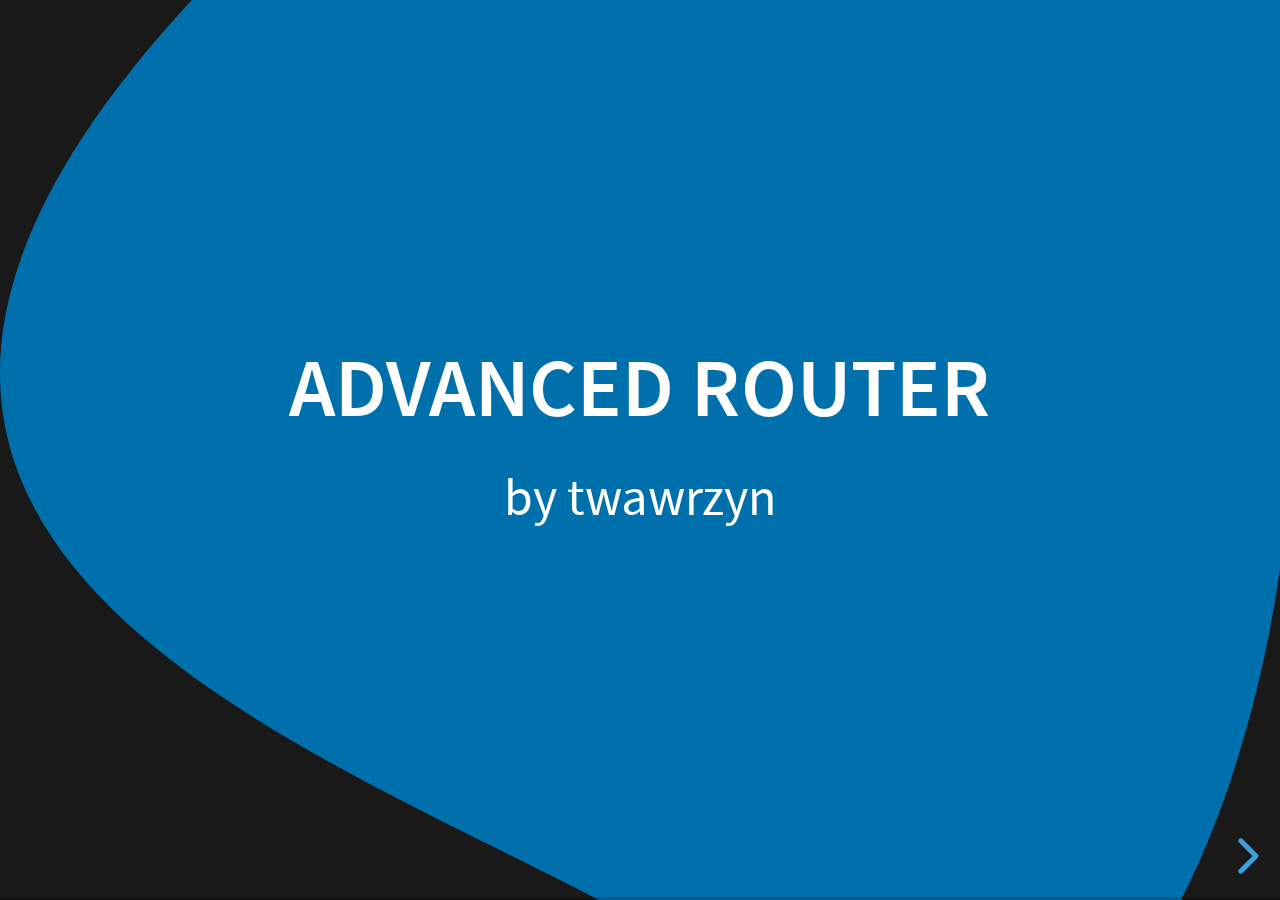
<file: advanced-router/index.html>
<!DOCTYPE html>
<html>
  <head>
    <title>Advanced router</title>
    <meta charset="utf-8" />
    <meta name="author" content=" " />
    <meta name="description" content="Advanced router" />
    <meta
      name="viewport"
      content="width=device-width, initial-scale=1.0, maximum-scale=1.0, user-scalable=no, minimal-ui"
    />
    <link rel="icon" href="../common/img/favicon.ico" />
    <link
      href="https://fonts.googleapis.com/css?family=Ubuntu"
      rel="stylesheet"
    />
    <link rel="icon" href="../common/img/favicon.ico" />
    <link rel="stylesheet" href="../reveal.js-4.3.1/dist/reveal.css" />
    <link rel="stylesheet" href="../reveal.js-4.3.1/dist/theme/black.css" />

    <!-- Theme used for syntax highlighting of code -->
    <link
      rel="stylesheet"
      href="../reveal.js-4.3.1/plugin/highlight/monokai.css"
    />
  </head>
  <body>
    <div class="reveal white">
      <div class="slides">
        <section
          data-transition="slide"
          data-background-image="../common/img/shapes/Fixed_Shape_2_SVG/Fixed_Shape_2_CapgeminiBlue_RGB.svg"
        >
          <h2 class="white">Advanced router</h2>
          <p class="credits">by twawrzyn</p>
        </section>
        <section
          data-transition="slide"
          data-background-image="../common/img/shapes/Fixed_Shape_3_SVG/Fixed_Shape_3_CapgeminiBlue_RGB.svg"
        >
          <h2 class="white">Router's Guards</h2>
          <ul>
            <li>
              protects route to access or allows to load data before route,
            </li>
            <li>
              multiple interfaces:
              <ul>
                <li>canActivate / canActivateChild,</li>
                <li>canDeactivate,</li>
                <li>resolve,</li>
                <li>canLoad,</li>
              </ul>
            </li>
            <li>require @Injectable() annotation,</li>
            <li>declared in router mapping.</li>
          </ul>
        </section>
        <section
          data-transition="slide"
          data-background-image="../common/img/shapes/Fixed_Shape_3_SVG/Fixed_Shape_3_CapgeminiBlue_RGB.svg"
        >
          <h3 class="white">Router's Guards - Example</h3>
          <ul>
            <li>
              step1: create RoleGuard:
              <pre data-id="code-animation" style="width: 750px">
                <code class="hljs" data-trim data-line-numbers>
                  @Injectable()
                  export class RoleGuard implements CanActivate {
                    constructor(private readonly role: RoleService){}
                    canActivate() {
                      return this.role.isAdmin();
                    }
                  }
                </code>
              </pre>
            </li>
            <li>
              step2: declare in router:
              <pre data-id="code-animation" style="width: 750px">
                <code class="hljs" data-trim data-line-numbers> 
                  const appRoutes: Routes = [
                  ...,
                    { 
                      path: '/admin',
                      component: AdminPanelComponent,
                      canActivate: [ RoleGuard ]
                    }
                  ];
                </code>
              </pre>
            </li>
          </ul>
        </section>
        <section
          data-transition="slide"
          data-background-image="../common/img/shapes/Fixed_Shape_3_SVG/Fixed_Shape_3_CapgeminiBlue_RGB.svg"
        >
          <h3 class="white">Router's Resolvers</h3>
          <ul>
            <li>special type of guard,</li>
            <li>
              allows to fetch the data before the view is rendered, (prevent
              page blinking, empty forms),
            </li>
            <li>returns: observable, promise, object.</li>
          </ul>
        </section>
        <section
          data-transition="slide"
          data-background-image="../common/img/shapes/Fixed_Shape_3_SVG/Fixed_Shape_3_CapgeminiBlue_RGB.svg"
        >
          <h3 class="white">Router's Resolvers - Example</h3>
          <ul>
            <li>
              step1: create UserResolver:
              <pre data-id="code-animation" style="width: 750px">
                <code class="hljs" data-trim data-line-numbers> 
                  @Injectable()
                  export class UserResolver implements Resolve&#x3C;User&#x3E; {
                    constructor(private authService: AuthService){}
                    resolve(route: ActivatefRouteSnapshot) {
                      return this.authService.getUser(route.params['id']);
                    }
                  }
                </code>
              </pre>
            </li>
            <li>
              step2: declare in router:
              <pre data-id="code-animation" style="width: 750px">
                <code class="hljs" data-trim data-line-numbers>
                  const appRoutes: Routes = [
                    { 
                      path: '/admin', 
                      component: AdminPanelComponent,
                      resolve: { user: UserResolver} 
                    }
                  ];
                </code>
              </pre>
            </li>
          </ul>
        </section>
        <section>
          <h2>
            <a href="../index.html#/1">Main page</a>
          </h2>
        </section>
      </div>
    </div>
    <script src="../reveal.js-4.3.1/dist/reveal.js"></script>
    <script src="../reveal.js-4.3.1/plugin/zoom/zoom.js"></script>
    <script src="../reveal.js-4.3.1/plugin/notes/notes.js"></script>
    <script src="../reveal.js-4.3.1/plugin/search/search.js"></script>
    <script src="../reveal.js-4.3.1/plugin/markdown/markdown.js"></script>
    <script src="../reveal.js-4.3.1/plugin/highlight/highlight.js"></script>
    <script>
      // Also available as an ES module, see:
      // https://revealjs.com/initialization/
      Reveal.initialize({
        history: true,
        controls: true,
        progress: true,
        center: true,
        hash: true,

        // Learn about plugins: https://revealjs.com/plugins/
        plugins: [
          RevealZoom,
          RevealNotes,
          RevealSearch,
          RevealMarkdown,
          RevealHighlight,
        ],
      });
    </script>
  </body>
</html>
</file>
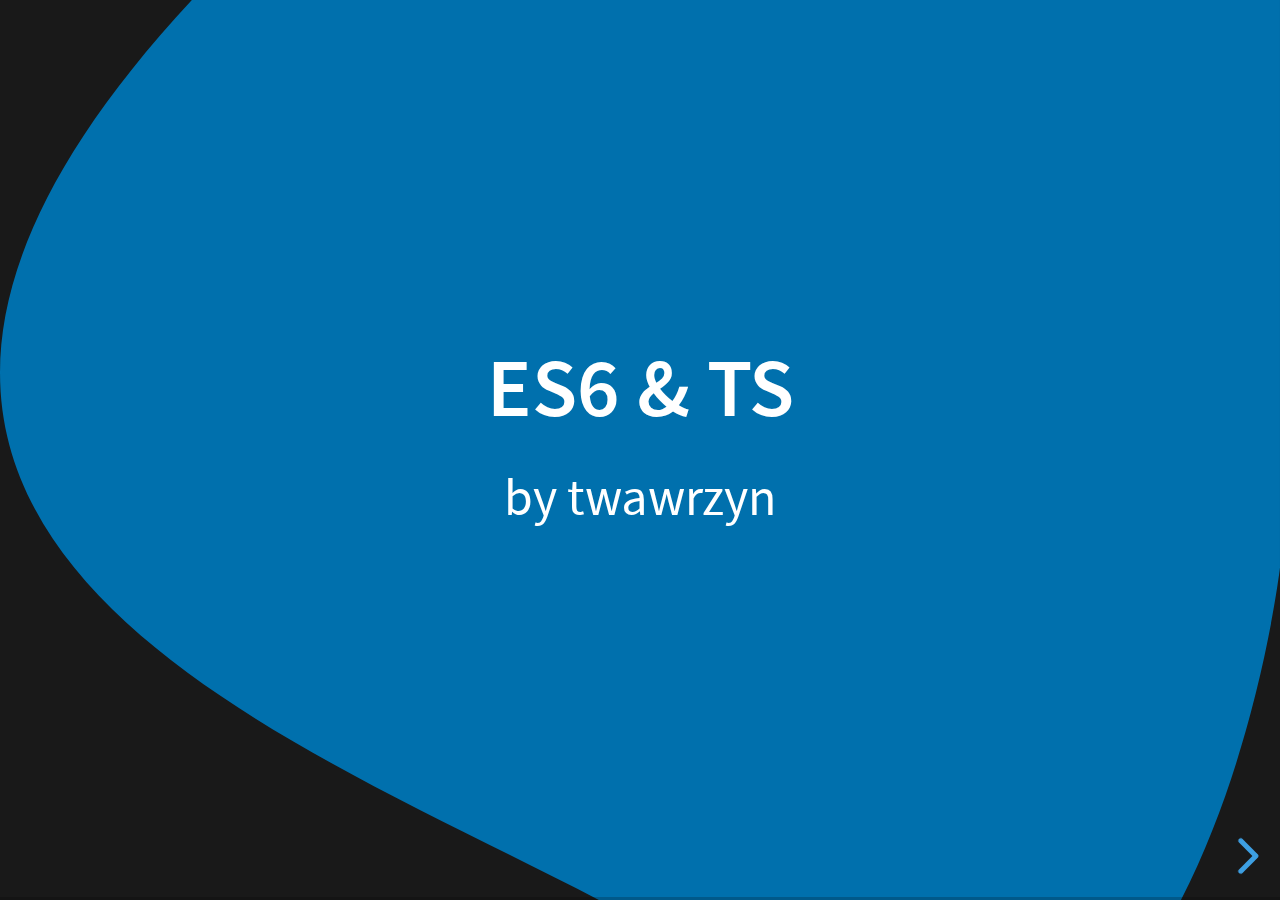
<file: es6_ts/index.html>
<!DOCTYPE html>
<html>
  <head>
    <title>ES6 & TS</title>
    <meta charset="utf-8" />
    <meta name="author" content=" " />
    <meta name="description" content="ES6 & TS" />
    <meta
      name="viewport"
      content="width=device-width, initial-scale=1.0, maximum-scale=1.0, user-scalable=no, minimal-ui"
    />
    <link rel="icon" href="../common/img/favicon.ico" />
    <link
      href="https://fonts.googleapis.com/css?family=Ubuntu"
      rel="stylesheet"
    />
    <link rel="icon" href="../common/img/favicon.ico" />
    <link rel="stylesheet" href="../reveal.js-4.3.1/dist/reveal.css" />
    <link rel="stylesheet" href="../reveal.js-4.3.1/dist/theme/black.css" />

    <!-- Theme used for syntax highlighting of code -->
    <link
      rel="stylesheet"
      href="../reveal.js-4.3.1/plugin/highlight/monokai.css"
    />
  </head>
  <body>
    <div class="reveal white">
      <div class="slides">
        <section
          data-transition="slide"
          data-background-image="../common/img/shapes/Fixed_Shape_2_SVG/Fixed_Shape_2_CapgeminiBlue_RGB.svg"
        >
          <h2 class="white">ES6 & TS</h2>
          <p class="credits">by twawrzyn</p>
        </section>
        <section
          data-transition="slide"
          data-background-image="../common/img/shapes/Fixed_Shape_3_SVG/Fixed_Shape_3_CapgeminiBlue_RGB.svg"
        >
          <h2 class="white">Agenda</h2>
          <ul class="no-bullet">
            <li>
              <h3 class="white">ES6</h3>
              <ul>
                <li>fat arrow</li>
                <li>spread operator</li>
                <li>object destructuring</li>
                <li>modules</li>
                <li>string interpolation</li>
                <li>let & const</li>
              </ul>
            </li>
            <li>
              <h3 class="white">TypeScript</h3>
              <ul>
                <li>Interfaces</li>
              </ul>
            </li>
          </ul>
        </section>
        <section
          data-transition="slide"
          data-background-image="../common/img/shapes/Fixed_Shape_3_SVG/Fixed_Shape_3_CapgeminiBlue_RGB.svg"
        >
          <h2 class="white">Fat arrow</h2>
          <pre data-id="code-animation">
            <code class="hljs" data-trim data-line-numbers>
              const sum = (a, b) => a+b;
              
              const avg = (a, b) => {
                const suma = sum(a,b);
                return suma/2;
              };
            </code>
          </pre>
          <ul>
            <li>Simplicity</li>
            <li>Bounded this</li>
          </ul>
        </section>
        <section
          data-transition="slide"
          data-background-image="../common/img/shapes/Fixed_Shape_3_SVG/Fixed_Shape_3_CapgeminiBlue_RGB.svg"
        >
          <h2 class="white">Spread operator</h2>
          <pre data-id="code-animation">
            <code class="hljs" data-trim data-line-numbers>
              const arr = [1, 2, 3];
              const arr2 = [...arr, 4, 5, 6];

              console.log(arr2); // [1,2,3,4,5,6]
            </code>
          </pre>
          <pre data-id="code-animation">
            <code class="hljs" data-trim data-line-numbers>
              const address = { city: 'Warsaw'};
              const person = { name: 'Adam', ...address};

              console.log(person); // {name:'Adam',city:'Warsaw'};
            </code>
          </pre>
        </section>
        <section
          data-transition="slide"
          data-background-image="../common/img/shapes/Fixed_Shape_3_SVG/Fixed_Shape_3_CapgeminiBlue_RGB.svg"
        >
          <h2 class="white">Object/Array destructuring</h2>
          <pre data-id="code-animation">
            <code class="hljs" data-trim data-line-numbers>
              const person = { name: 'Adam',age:22};
              const {name, age} = person;
              console.log(name); // 'Adam'
              console.log(age); // 22
            </code>
          </pre>
          <pre data-id="code-animation">
            <code class="hljs" data-trim data-line-numbers>
              const names = ['Ala', 'Tomek','Krzyś'];
              const [firstElem, ...tail] = names;
              console.log(firstElem); // 'Ala'
              console.log(tail); // ['Tomek','Krzyś']
            </code>
          </pre>
          <pre data-id="code-animation">
            <code class="hljs" data-trim data-line-numbers>
              let x = 1;
              let y = 20;
              [y, x]=[x, y]
              console.log(x); // 20
              console.log(y); // 1
            </code>
          </pre>
        </section>
        <section
          data-transition="slide"
          data-background-image="../common/img/shapes/Fixed_Shape_2_SVG/Fixed_Shape_2_CapgeminiBlue_RGB.svg"
        >
          <h2 class="white">String interpolation</h2>

          <pre data-id="code-animation">
            <code class="hljs" data-trim data-line-numbers>
              const person = 'Adam';
              
              const text = `Hallo ${person}`
              
              const textMultiLine = `Hallo ${person},
                                    How are you?`
            </code>
          </pre>
        </section>
        <section
          data-transition="slide"
          data-background-image="../common/img/shapes/Fixed_Shape_3_SVG/Fixed_Shape_3_CapgeminiBlue_RGB.svg"
        >
          <h2 class="white">let & const</h2>
          <pre data-id="code-animation">
            <code class="hljs" data-trim data-line-numbers>
              const num = 1;

              num = 2; 
              //Uncaught TypeError: Assignment to constant variable.
            </code>
          </pre>
          <pre data-id="code-animation">
            <code class="hljs" data-trim data-line-numbers>
              for(let i=0; i<10;i++){
                let a:string  = 'block';
              }

              console.log(a); 
              //Uncaught ReferenceError: a is not defined
            </code>
          </pre>
        </section>
        <section
          data-transition="slide"
          data-background-image="../common/img/shapes/Fixed_Shape_3_SVG/Fixed_Shape_3_CapgeminiBlue_RGB.svg"
        >
          <h2 class="white">TypeScript</h2>
          <ul>
            <li>open-source, developed by Microsoft,</li>
            <li>upperset of JavaScript (JS script == working TS script),</li>
            <li>transcompiles to JavaScript</li>
            <li>additional features:</li>
            <ul>
              <li>static typing,</li>
              <li>classes,</li>
              <li>interfaces,</li>
              <li>modules,</li>
              <li>enums,</li>
              <li>optional parameters.</li>
            </ul>
          </ul>
        </section>
        <section>
          <h2>
            <a href="../index.html#/1">Main page</a>
          </h2>
        </section>
      </div>
    </div>
    <script src="../reveal.js-4.3.1/dist/reveal.js"></script>
    <script src="../reveal.js-4.3.1/plugin/zoom/zoom.js"></script>
    <script src="../reveal.js-4.3.1/plugin/notes/notes.js"></script>
    <script src="../reveal.js-4.3.1/plugin/search/search.js"></script>
    <script src="../reveal.js-4.3.1/plugin/markdown/markdown.js"></script>
    <script src="../reveal.js-4.3.1/plugin/highlight/highlight.js"></script>
    <script>
      // Also available as an ES module, see:
      // https://revealjs.com/initialization/
      Reveal.initialize({
        history: true,
        controls: true,
        progress: true,
        center: true,
        hash: true,

        // Learn about plugins: https://revealjs.com/plugins/
        plugins: [
          RevealZoom,
          RevealNotes,
          RevealSearch,
          RevealMarkdown,
          RevealHighlight,
        ],
      });
    </script>
  </body>
</html>
</file>
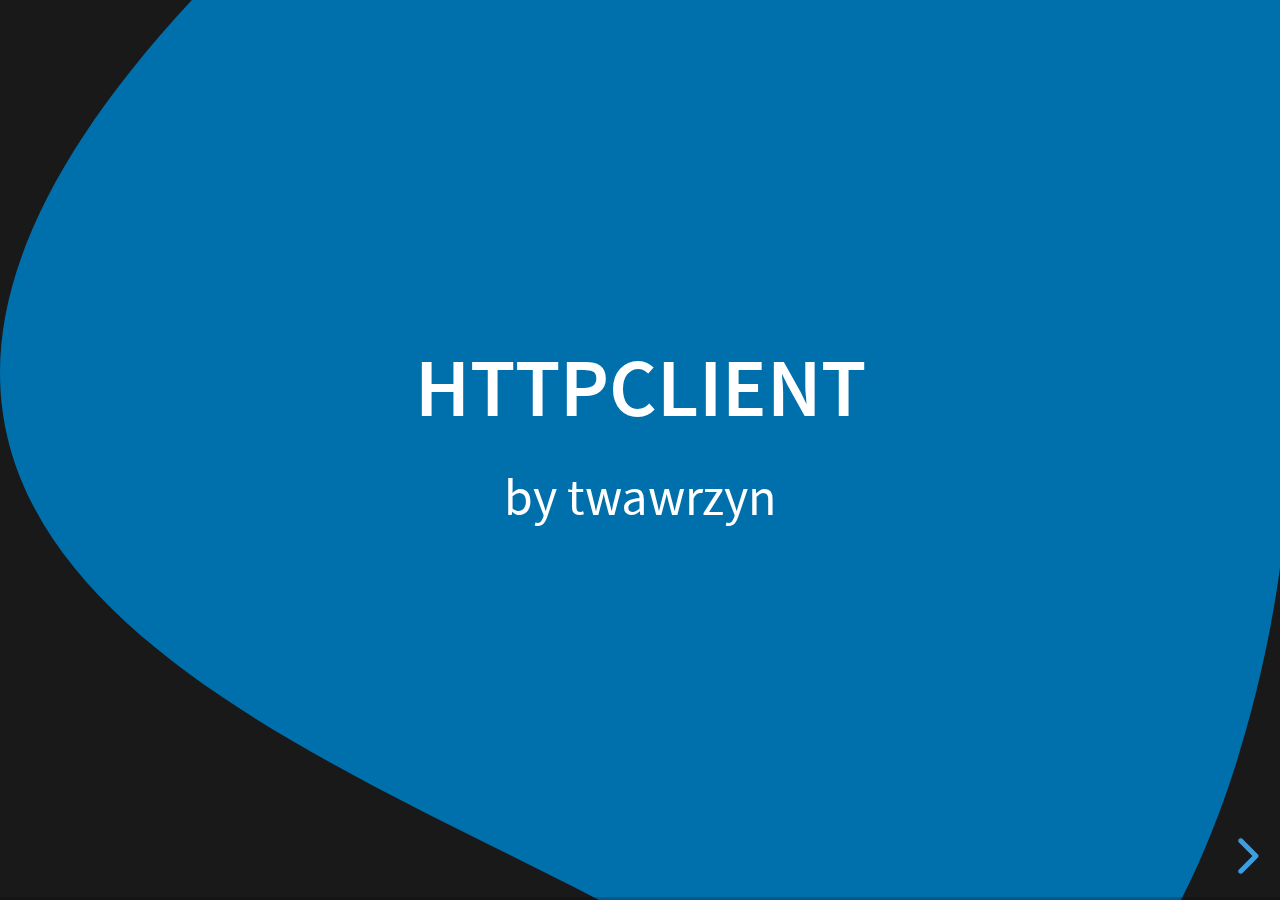
<file: http-client/index.html>
<!DOCTYPE html>
<html>
  <head>
    <title>HttpClient</title>
    <meta charset="utf-8" />
    <meta name="author" content=" " />
    <meta name="description" content="HttpClient" />
    <meta
      name="viewport"
      content="width=device-width, initial-scale=1.0, maximum-scale=1.0, user-scalable=no, minimal-ui"
    />
    <link rel="icon" href="../common/img/favicon.ico" />
    <link
      href="https://fonts.googleapis.com/css?family=Ubuntu"
      rel="stylesheet"
    />
    <link rel="icon" href="../common/img/favicon.ico" />
    <link rel="stylesheet" href="../reveal.js-4.3.1/dist/reveal.css" />
    <link rel="stylesheet" href="../reveal.js-4.3.1/dist/theme/black.css" />

    <!-- Theme used for syntax highlighting of code -->
    <link
      rel="stylesheet"
      href="../reveal.js-4.3.1/plugin/highlight/monokai.css"
    />
  </head>
  <body>
    <div class="reveal white">
      <div class="slides">
        <section
          data-transition="slide"
          data-background-image="../common/img/shapes/Fixed_Shape_2_SVG/Fixed_Shape_2_CapgeminiBlue_RGB.svg"
        >
          <h2 class="white">HttpClient</h2>
          <p class="credits">by twawrzyn</p>
        </section>
        <section
          data-transition="slide"
          data-background-image="../common/img/shapes/Fixed_Shape_3_SVG/Fixed_Shape_3_CapgeminiBlue_RGB.svg"
        >
          <h2 class="white">HttpClient</h2>
          <ul>
            <li>built-in, observable-based HttpClient (HttpClientModule),</li>
            <li>provides HttpClientTestingModule,</li>
            <li>typed http request,</li>
            <li>allows to intercept and modify request.</li>
          </ul>
        </section>
        <section
          data-transition="slide"
          data-background-image="../common/img/shapes/Fixed_Shape_3_SVG/Fixed_Shape_3_CapgeminiBlue_RGB.svg"
        >
          <h2 class="white">HttpClient</h2>
          <pre data-id="code-animation">
            <code class="hljs" data-trim data-line-numbers>
              ngOnInit(){
                this.http.get(configUr1)
                  .subscribe(
                    response => this.handleResponse(response),
                    error => this .handleError(error)
                  );
                this.http.post(configUr1, {});
                this.http.delete(configUr1);
                this.http.put(configUrl,{});
              }
            </code>
          </pre>
        </section>
        <section
          data-transition="slide"
          data-background-image="../common/img/shapes/Fixed_Shape_3_SVG/Fixed_Shape_3_CapgeminiBlue_RGB.svg"
        >
          <h3 class="white">Mocking REST server</h3>
          Installation
          <pre data-id="code-animation">
            <code class="hljs" data-trim data-line-numbers>
              npm install json-server --save-dev
            </code>
          </pre>
          Starting script
          <pre data-id="code-animation">
            <code class="hljs" data-trim data-line-numbers>
              "scripts": {
                "start": "ng serve --proxy-config proxy.conf.json",
                "api": "json-server server/db.json --watch"
              },
            </code>
          </pre>
          Starting
          <pre data-id="code-animation">
            <code class="hljs" data-trim data-line-numbers>
              npm run-script api
            </code>
          </pre>
        </section>
        <section
          data-transition="slide"
          data-background-image="../common/img/shapes/Fixed_Shape_3_SVG/Fixed_Shape_3_CapgeminiBlue_RGB.svg"
        >
          <h3 class="white">Build-in proxy</h3>
          <ul>
            <li>allows to bypass CORS security for development purposes,</li>
            <li>gives possibilities to implement client-site independently,</li>
            <li>
              simple configuration using json file:
              <pre data-id="code-animation">
                <code class="hljs" data-trim data-line-numbers>
                  {
                    "/api": {
                      "target": "http://localhost:3000/",
                      "pathRewrite": {"/api": ""},
                      "secure": false,
                      "changeOrigin": true,
                      "logLevel": "debug"
                    }
                  }
                </code>
              </pre>
            </li>
          </ul>
        </section>
        <section>
          <h2>
            <a href="../index.html#/1">Main page</a>
          </h2>
        </section>
      </div>
    </div>
    <script src="../reveal.js-4.3.1/dist/reveal.js"></script>
    <script src="../reveal.js-4.3.1/plugin/zoom/zoom.js"></script>
    <script src="../reveal.js-4.3.1/plugin/notes/notes.js"></script>
    <script src="../reveal.js-4.3.1/plugin/search/search.js"></script>
    <script src="../reveal.js-4.3.1/plugin/markdown/markdown.js"></script>
    <script src="../reveal.js-4.3.1/plugin/highlight/highlight.js"></script>
    <script>
      // Also available as an ES module, see:
      // https://revealjs.com/initialization/
      Reveal.initialize({
        history: true,
        controls: true,
        progress: true,
        center: true,
        hash: true,

        // Learn about plugins: https://revealjs.com/plugins/
        plugins: [
          RevealZoom,
          RevealNotes,
          RevealSearch,
          RevealMarkdown,
          RevealHighlight,
        ],
      });
    </script>
  </body>
</html>
</file>
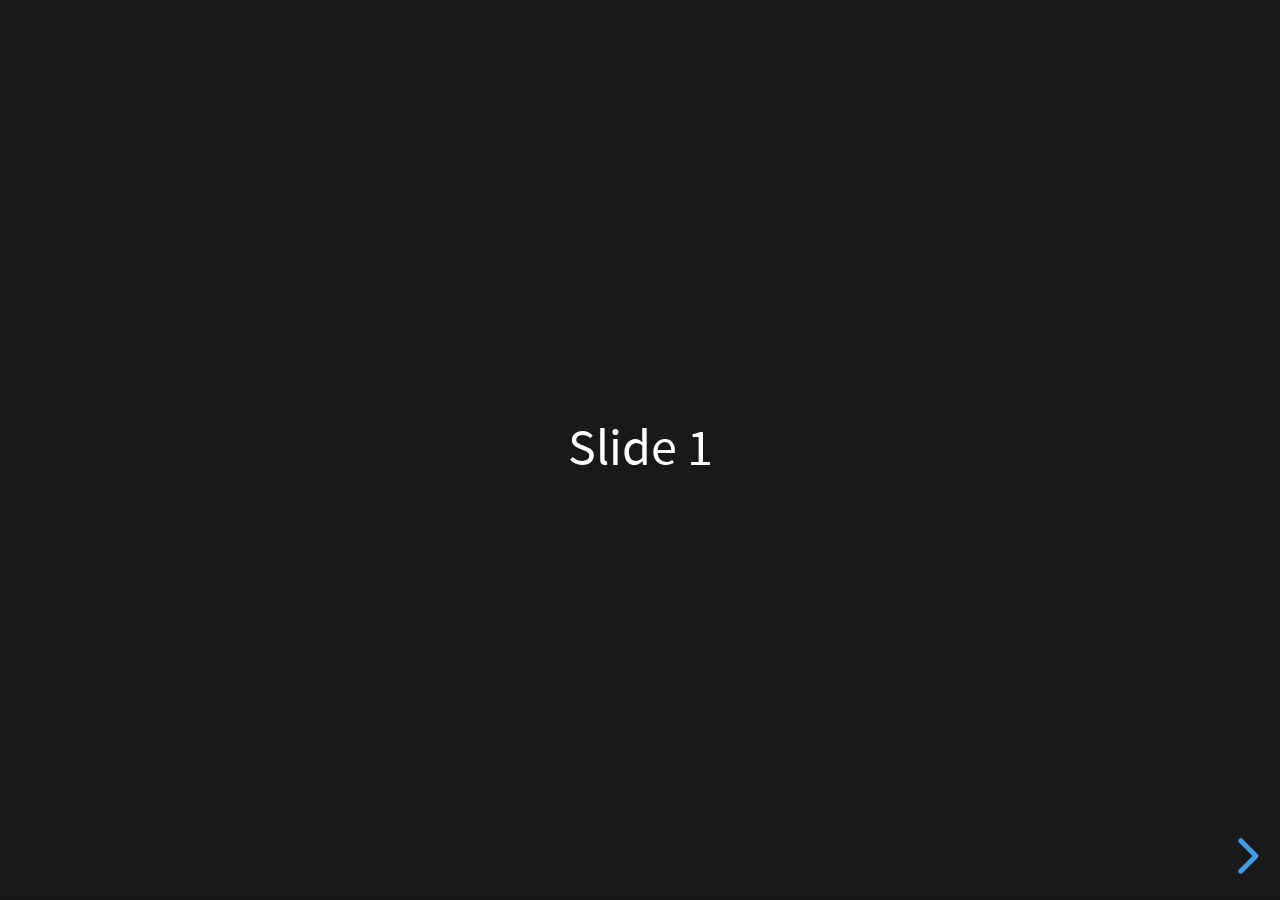
<file: reveal.js-4.3.1/index.html>
<!doctype html>
<html>
	<head>
		<meta charset="utf-8">
		<meta name="viewport" content="width=device-width, initial-scale=1.0, maximum-scale=1.0, user-scalable=no">

		<title>reveal.js</title>

		<link rel="stylesheet" href="dist/reset.css">
		<link rel="stylesheet" href="dist/reveal.css">
		<link rel="stylesheet" href="dist/theme/black.css">

		<!-- Theme used for syntax highlighted code -->
		<link rel="stylesheet" href="plugin/highlight/monokai.css">
	</head>
	<body>
		<div class="reveal">
			<div class="slides">
				<section>Slide 1</section>
				<section>Slide 2</section>
			</div>
		</div>

		<script src="dist/reveal.js"></script>
		<script src="plugin/notes/notes.js"></script>
		<script src="plugin/markdown/markdown.js"></script>
		<script src="plugin/highlight/highlight.js"></script>
		<script>
			// More info about initialization & config:
			// - https://revealjs.com/initialization/
			// - https://revealjs.com/config/
			Reveal.initialize({
				hash: true,

				// Learn about plugins: https://revealjs.com/plugins/
				plugins: [ RevealMarkdown, RevealHighlight, RevealNotes ]
			});
		</script>
	</body>
</html>
</file>
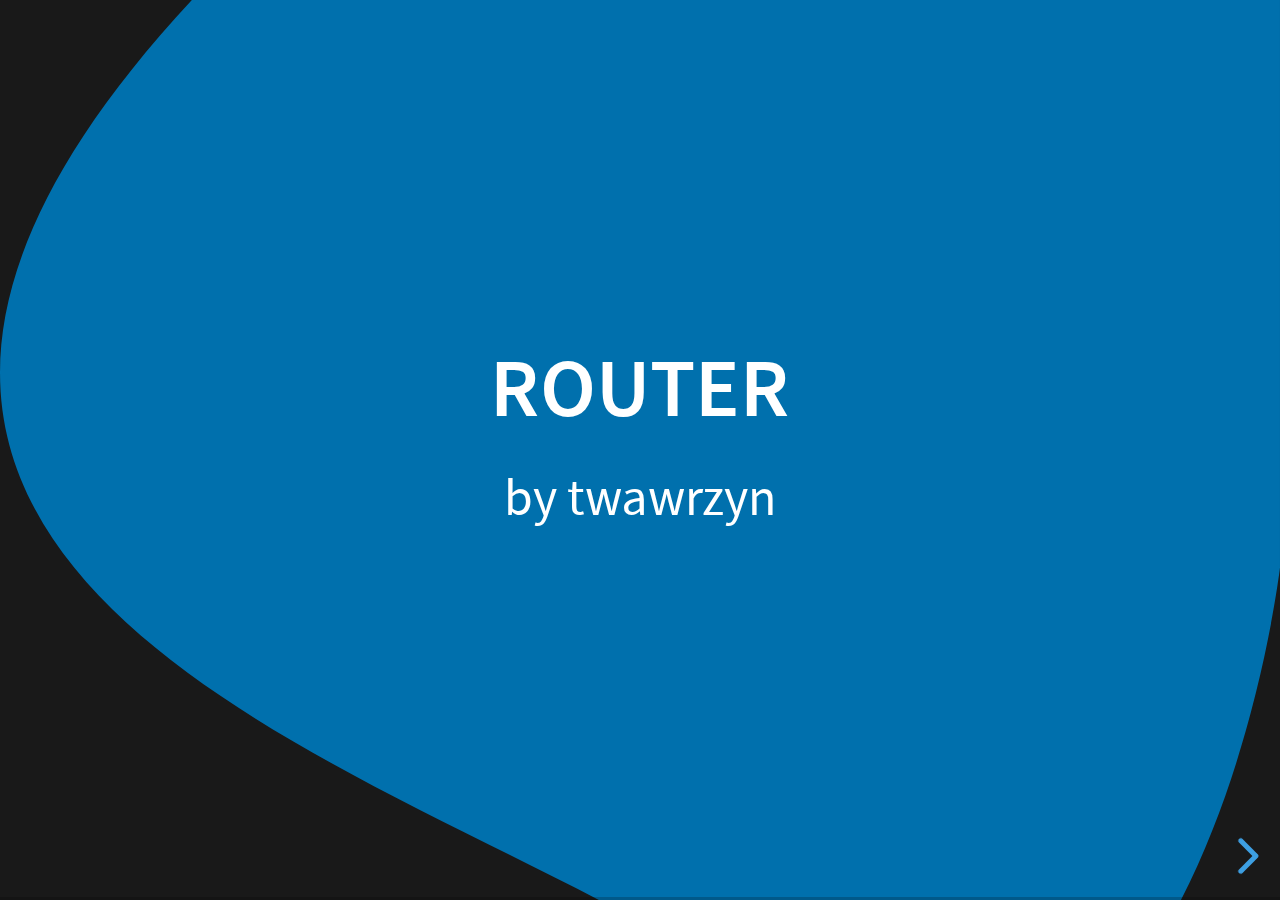
<file: router/index.html>
<!DOCTYPE html>
<html>
  <head>
    <title>Router</title>
    <meta charset="utf-8" />
    <meta name="author" content=" " />
    <meta name="description" content="Router" />
    <meta
      name="viewport"
      content="width=device-width, initial-scale=1.0, maximum-scale=1.0, user-scalable=no, minimal-ui"
    />
    <link rel="icon" href="../common/img/favicon.ico" />
    <link
      href="https://fonts.googleapis.com/css?family=Ubuntu"
      rel="stylesheet"
    />
    <link rel="icon" href="../common/img/favicon.ico" />
    <link rel="stylesheet" href="../reveal.js-4.3.1/dist/reveal.css" />
    <link rel="stylesheet" href="../reveal.js-4.3.1/dist/theme/black.css" />

    <!-- Theme used for syntax highlighting of code -->
    <link
      rel="stylesheet"
      href="../reveal.js-4.3.1/plugin/highlight/monokai.css"
    />
  </head>
  <body>
    <div class="reveal white">
      <div class="slides">
        <section
          data-transition="slide"
          data-background-image="../common/img/shapes/Fixed_Shape_2_SVG/Fixed_Shape_2_CapgeminiBlue_RGB.svg"
        >
          <h2 class="white">Router</h2>
          <p class="credits">by twawrzyn</p>
        </section>
        <section
          data-transition="slide"
          data-background-image="../common/img/shapes/Fixed_Shape_3_SVG/Fixed_Shape_3_CapgeminiBlue_RGB.svg"
        >
          <h2 class="white">Routing</h2>
          <ul>
            <li>allows to navigate inside web application without reloads,</li>
            <li>multiple methods to pass data between route,</li>
            <li>uses history api (bookmarking, back/forward button),</li>
            <li>event-based api,</li>
            <li>allows to define multiple outlets.</li>
          </ul>
        </section>
        <section
          data-transition="slide"
          data-background-image="../common/img/shapes/Fixed_Shape_3_SVG/Fixed_Shape_3_CapgeminiBlue_RGB.svg"
        >
          <h2 class="white">Routing</h2>
          <ul>
            <li>declarative API</li>
          </ul>
          <pre data-id="code-animation">
            <code class="hljs" data-trim data-line-numbers>
              const routes: Routes = [
                {path: 'hero/:id', component: HeroDetailConponent },
                {path: 'heroes', component: HerolistComponent, 
                  data: { title: 'Heroes List'}
                },
                {path: '', redirectTo: '/heroes', pathMatch: 'full' },
                {path: '**', component: PageNotFoundcomponent }
              ];
              
              @Module({
                imports: [RouterModule.forRoot(routes)],
                exports: [RouterModule]
              })
              export class AppRoutingModule {}
            </code>
          </pre>
        </section>
        <section
          data-transition="slide"
          data-background-image="../common/img/shapes/Fixed_Shape_3_SVG/Fixed_Shape_3_CapgeminiBlue_RGB.svg"
        >
          <h2 class="white">Routing</h2>
          <ul>
            <li>
              router outlet,
              <pre data-id="code-animation" style="width: 800px">
                <code class="hljs" data-trim data-line-numbers> 
                  &#x3C;router-outlet&#x3E;&#x3C;/router-outlet&#x3E;
                </code>
              </pre>
            </li>
            <li>
              links based on a href ,
              <pre data-id="code-animation" style="width: 800px">
                <code class="hljs" data-trim data-line-numbers>  
                  &#x3C;a routerLink="/hero/11" routerLinkActive="activeRoute"&#x3E;
                    Hero
                  &#x3C;/a&#x3E; 
                </code>
              </pre>
            </li>
            <li>
              cade-based redirection.
              <pre data-id="code-animation" style="width: 800px">
                <code class="hljs" data-trim data-line-numbers>
                  constructor(router: Router){
                    router.navigate(['hero', 11]);
                  } 
                </code>
              </pre>
            </li>
          </ul>
        </section>
        <section
          data-transition="slide"
          data-background-image="../common/img/shapes/Fixed_Shape_3_SVG/Fixed_Shape_3_CapgeminiBlue_RGB.svg"
        >
          <h2 class="white">Routing with parameters</h2>
          <ul>
            <li>
              multiple types of parameters:
              <ul>
                <li>
                  params - defined in routers table
                  <pre data-id="code-animation">
                    <code class="hljs" data-trim data-line-numbers>
                    /book/:id
                    </code>
                  </pre>
                </li>
                <li>
                  queryParams - defined in URL
                  <pre data-id="code-animation">
                    <code class="hljs" data-trim data-line-numbers>
                    /book?id=12
                    </code>
                  </pre>
                </li>
                <li>data - additional data defined in routers table</li>
              </ul>
            </li>
          </ul>
        </section>
        <section
          data-transition="slide"
          data-background-image="../common/img/shapes/Fixed_Shape_3_SVG/Fixed_Shape_3_CapgeminiBlue_RGB.svg"
        >
          <h2 class="white">Routing with parameters</h2>
          <ul>
            <li>
              static access:
              <pre data-id="code-animation" style="width: 800px">
                <code class="hljs" data-trim data-line-numbers>
                  constructor(
                    activatedRouteSnapshot: ActivatedRouteSnapshot){
                    console.log(activatedRouteSnapshot.params.id);
                  }
                </code>
              </pre>
            </li>
            <li>
              reactive access via Observable:
              <pre data-id="code-animation" style="width: 800px">
                <code class="hljs" data-trim data-line-numbers>
                  constructor(activatedRoute:ActivatedRoute){
                    activatedRoute.paramsMap.subscribe(paramsMap=>{
                      console.log(paramsMap.get('id'));
                    })
                  }
                </code>
              </pre>
            </li>
          </ul>
        </section>
        <section>
          <h2>
            <a href="../index.html#/1">Main page</a>
          </h2>
        </section>
      </div>
    </div>
    <script src="../reveal.js-4.3.1/dist/reveal.js"></script>
    <script src="../reveal.js-4.3.1/plugin/zoom/zoom.js"></script>
    <script src="../reveal.js-4.3.1/plugin/notes/notes.js"></script>
    <script src="../reveal.js-4.3.1/plugin/search/search.js"></script>
    <script src="../reveal.js-4.3.1/plugin/markdown/markdown.js"></script>
    <script src="../reveal.js-4.3.1/plugin/highlight/highlight.js"></script>
    <script>
      // Also available as an ES module, see:
      // https://revealjs.com/initialization/
      Reveal.initialize({
        history: true,
        controls: true,
        progress: true,
        center: true,
        hash: true,

        // Learn about plugins: https://revealjs.com/plugins/
        plugins: [
          RevealZoom,
          RevealNotes,
          RevealSearch,
          RevealMarkdown,
          RevealHighlight,
        ],
      });
    </script>
  </body>
</html>
</file>
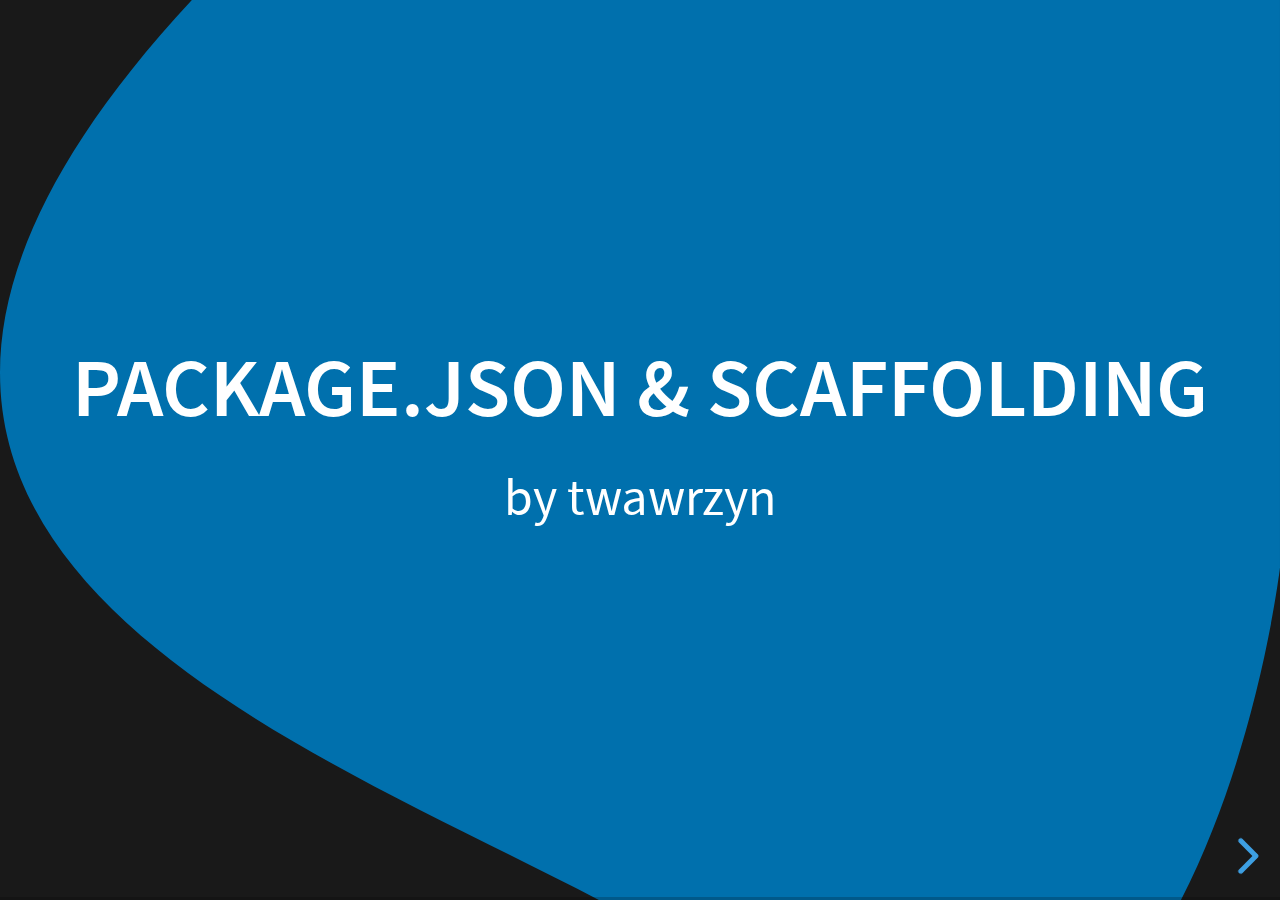
<file: scaffolding/index.html>
<!DOCTYPE html>
<html>
  <head>
    <title>package.json & scaffolding</title>
    <meta charset="utf-8" />
    <meta name="author" content=" " />
    <meta name="description" content="package.json & scaffolding" />
    <meta
      name="viewport"
      content="width=device-width, initial-scale=1.0, maximum-scale=1.0, user-scalable=no, minimal-ui"
    />
    <link rel="icon" href="../common/img/favicon.ico" />
    <link
      href="https://fonts.googleapis.com/css?family=Ubuntu"
      rel="stylesheet"
    />
    <link rel="icon" href="../common/img/favicon.ico" />
    <link rel="stylesheet" href="../reveal.js-4.3.1/dist/reveal.css" />
    <link rel="stylesheet" href="../reveal.js-4.3.1/dist/theme/black.css" />

    <!-- Theme used for syntax highlighting of code -->
    <link
      rel="stylesheet"
      href="../reveal.js-4.3.1/plugin/highlight/monokai.css"
    />
  </head>
  <body>
    <div class="reveal white">
      <div class="slides">
        <section
          data-transition="slide"
          data-background-image="../common/img/shapes/Fixed_Shape_2_SVG/Fixed_Shape_2_CapgeminiBlue_RGB.svg"
        >
          <h2 class="white">package.json & scaffolding</h2>
          <p class="credits">by twawrzyn</p>
        </section>
        <section
          data-transition="slide"
          data-background-image="../common/img/shapes/Fixed_Shape_3_SVG/Fixed_Shape_3_CapgeminiBlue_RGB.svg"
        >
          <h2 class="white">Tools</h2>
          <ul class="no-bullet">
            <li>
              <h3 class="white">IDE</h3>
              <ul>
                <li>
                  Visual Studio Code
                  <ul>
                    <li>
                      <a href="https://code.visualstudio.com/">
                        >>Download <<</a
                      >
                    </li>
                  </ul>
                </li>
              </ul>
            </li>
            <li>
              <h3 class="white">Nodejs</h3>
              <ul>
                <li>
                  >=10.x
                  <a href="https://nodejs.org/en/download/"> >>Download <<</a>
                </li>
              </ul>
            </li>
            <li>
              <h3 class="white">Angular.CLI</h3>
              <pre data-id="code-animation">
                <code class="hljs" data-trim data-line-numbers>
                npm install -g @angular/cli
                </code>
              </pre>
            </li>
          </ul>
        </section>
        <section
          data-transition="slide"
          data-background-image="../common/img/shapes/Fixed_Shape_3_SVG/Fixed_Shape_3_CapgeminiBlue_RGB.svg"
        >
          <h2 class="white">Angular.CLI</h2>
          <ul class="no-bullet">
            <li>
              <h3 class="white">dedicated console for angular</h3>
              <ul>
                <li>generating services, components, modules</li>
                <li>upgrading major version of angular</li>
                <li>adding new libraries</li>
              </ul>
            </li>
          </ul>
        </section>
        <section
          data-transition="slide"
          data-background-image="../common/img/shapes/Fixed_Shape_3_SVG/Fixed_Shape_3_CapgeminiBlue_RGB.svg"
        >
          <h2 class="white">Angular.CLI</h2>
          <ul>
            <li>
              generate new APP
              <pre data-id="code-animation">
                <code class="hljs" data-trim data-line-numbers>
                ng new my-app
                </code>
              </pre>
            </li>
            <li>
              start APP
              <pre data-id="code-animation">
                <code class="hljs" data-trim data-line-numbers>
                ng serve
                ng build
                </code>
              </pre>
            </li>
            <li>
              creating new componenet component/service
              <pre data-id="code-animation">
                <code class="hljs" data-trim data-line-numbers>
                ng generate
                </code>
              </pre>
            </li>
            <li>
              run tests/ check lints
              <pre data-id="code-animation">
                <code class="hljs" data-trim data-line-numbers>
                ng test
                ng lint
                ng lint --fix
                </code>
              </pre>
            </li>
          </ul>
        </section>
        <section>
          <h2>
            <a href="../index.html#/1">Main page</a>
          </h2>
        </section>
      </div>
    </div>
    <script src="../reveal.js-4.3.1/dist/reveal.js"></script>
    <script src="../reveal.js-4.3.1/plugin/zoom/zoom.js"></script>
    <script src="../reveal.js-4.3.1/plugin/notes/notes.js"></script>
    <script src="../reveal.js-4.3.1/plugin/search/search.js"></script>
    <script src="../reveal.js-4.3.1/plugin/markdown/markdown.js"></script>
    <script src="../reveal.js-4.3.1/plugin/highlight/highlight.js"></script>
    <script>
      // Also available as an ES module, see:
      // https://revealjs.com/initialization/
      Reveal.initialize({
        history: true,
        controls: true,
        progress: true,
        center: true,
        hash: true,

        // Learn about plugins: https://revealjs.com/plugins/
        plugins: [
          RevealZoom,
          RevealNotes,
          RevealSearch,
          RevealMarkdown,
          RevealHighlight,
        ],
      });
    </script>
  </body>
</html>
</file>
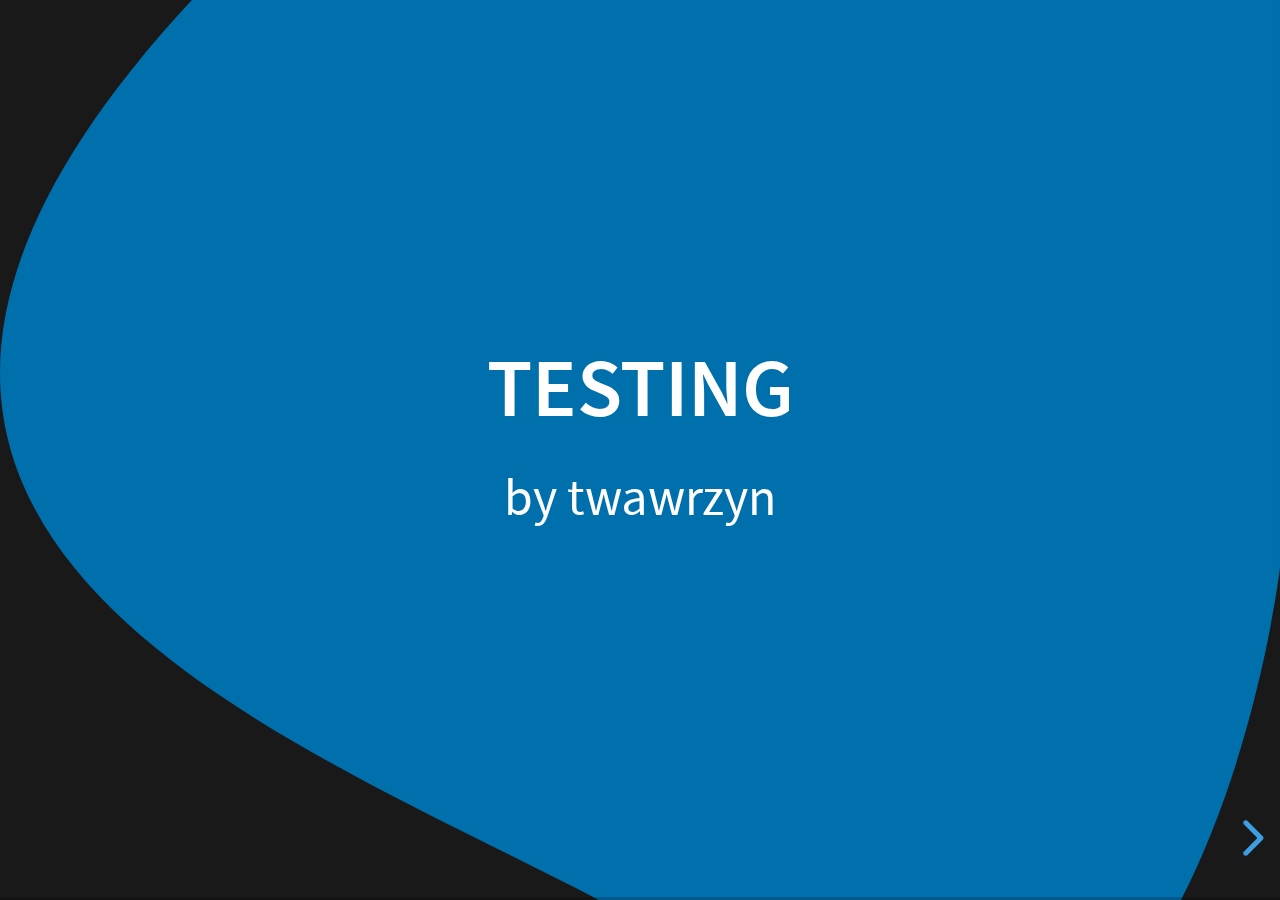
<file: testing/index.html>
<!DOCTYPE html>
<html>
  <head>
    <title>Testing</title>
    <meta charset="utf-8" />
    <meta name="author" content=" " />
    <meta name="description" content="Testing" />
    <meta
      name="viewport"
      content="width=device-width, initial-scale=1.0, maximum-scale=1.0, user-scalable=no, minimal-ui"
    />
    <link rel="icon" href="../common/img/favicon.ico" />
    <link
      href="https://fonts.googleapis.com/css?family=Ubuntu"
      rel="stylesheet"
    />
    <link rel="icon" href="../common/img/favicon.ico" />
    <link rel="stylesheet" href="../reveal.js-4.3.1/dist/reveal.css" />
    <link rel="stylesheet" href="../reveal.js-4.3.1/dist/theme/black.css" />

    <!-- Theme used for syntax highlighting of code -->
    <link
      rel="stylesheet"
      href="../reveal.js-4.3.1/plugin/highlight/monokai.css"
    />
  </head>
  <body>
    <div class="reveal white">
      <div class="slides">
        <section
          data-transition="slide"
          data-background-image="../common/img/shapes/Fixed_Shape_2_SVG/Fixed_Shape_2_CapgeminiBlue_RGB.svg"
        >
          <h2 class="white">Testing</h2>
          <p class="credits">by twawrzyn</p>
        </section>

        <section
          data-transition="slide"
          data-background-image="../common/img/shapes/Fixed_Shape_3_SVG/Fixed_Shape_3_CapgeminiBlue_RGB.svg"
        >
          <h3 class="white">Unit Tests in Angular</h3>
          <ul>
            <li>testing small isolated pieces of code,</li>
            <li>uses jasmine testing framework,</li>
            <li>BDD - Behavior-driven development.</li>
          </ul>
          <pre data-id="code-animation" style="width: 750px">
            <code class="hljs" data-trim data-line-numbers> 
              describe('Hello world', () => { 
                it('says hello', () => { 
                  expect(helloWorld()).toEqual('Hello world!'); 
                });
              });
            </code>
          </pre>
        </section>
        <section
          data-transition="slide"
          data-background-image="../common/img/shapes/Fixed_Shape_3_SVG/Fixed_Shape_3_CapgeminiBlue_RGB.svg"
        >
          <h3 class="white">Test flow</h3>
          <ul>
            <li>
              <key> beforeAll</key> - called once, before all the specs in
              describe test suite are run.
            </li>
            <li>
              <key> afterAll</key> - called once after all the specs in a test
              suite are finished.
            </li>
            <li>
              <key> beforeEach</key> - called before each test specification, it
              function, has been run.
            </li>
            <li>
              <key> afterEach</key> - called after each test specification has
              been run.
            </li>
          </ul>
        </section>

        <section
          data-transition="slide"
          data-background-image="../common/img/shapes/Fixed_Shape_3_SVG/Fixed_Shape_3_CapgeminiBlue_RGB.svg"
        >
          <h3 class="white">Disabled and focused tests</h3>
          <ul>
            <li>
              use <key>xdescribe</key> or <key>xit</key> to disabled an test:
              <pre data-id="code-animation">
                <code class="hljs" data-trim data-line-numbers>
                  xdescribe('Hello world', () => { 
                    xit('says hello', () => { 
                      expect(sayHello())
                      .toEqual('Hello world!');
                    });
                  });
                </code>
              </pre>
            </li>
            <li>
              use <key>fdescribe</key> or <key>fit</key> to focus on an test:
              <pre data-id="code-animation">
                <code class="hljs" data-trim data-line-numbers>
                  fdescribe('Hello world', () => { 
                    fit('says hello', () => { 
                        expect(sayHello())
                        .toEqual('Hello world!');
                    });
                  });
                </code>
              </pre>
            </li>
          </ul>
        </section>
        <section>
          <section
            data-transition="slide"
            data-background-image="../common/img/shapes/Fixed_Shape_3_SVG/Fixed_Shape_3_CapgeminiBlue_RGB.svg"
          >
            <h3 class="white">Mocks & Spies</h3>
            <ul>
              <li>
                testing with the real instance:
                <pre data-id="code-animation">
                  <code class="hljs" data-trim data-line-numbers>
                  const service = new AuthService();
                  </code>
                </pre>
              </li>
              <li>
                mock service with fake class:
                <pre data-id="code-animation">
                  <code class="hljs" data-trim data-line-numbers>
                    class MockAuthService{
                        isAuthenticated() {
                          return false;
                        }
                      }
                  </code>
                </pre>
              </li>
              <li>
                spy a method on a real instance:
                <pre data-id="code-animation">
                  <code class="hljs" data-trim data-line-numbers>
                  spyOn(service, 'isAuthenticated')
                      .and.returnValue(false);
                  </code>
                </pre>
              </li>
            </ul>
          </section>
          <section
            data-transition="slide"
            data-background-image="../common/img/shapes/Fixed_Shape_3_SVG/Fixed_Shape_3_CapgeminiBlue_RGB.svg"
          >
            <h3 class="white">Mocks & Spies</h3>
            <ul>
              <li>
                create a spy object with <key>createSpyObj</key>:
                <pre data-id="code-animation">
                  <code class="hljs" data-trim data-line-numbers>
                  jasmine.createSpyObj('mockAuthService', 
                        ['isAuthenticated'])
                  </code>
                </pre>
              </li>
              <li>
                create a spy function with <key>createSpy</key>:
                <pre data-id="code-animation">
                  <code class="hljs" data-trim data-line-numbers>
                  jasmine.createSpy('isAuthenticated')
                  </code>
                </pre>
              </li>
            </ul>
          </section>
        </section>
        <section
          data-transition="slide"
          data-background-image="../common/img/shapes/Fixed_Shape_3_SVG/Fixed_Shape_3_CapgeminiBlue_RGB.svg"
        >
          <h3 class="white">How to use spies ?</h3>
          <ul>
            <li>
              verify that function was called:
              <pre data-id="code-animation">
                <code class="hljs" data-trim data-line-numbers>
                expect(obj.method).toHaveBeenCalled()
                </code>
              </pre>
            </li>
            <li>
              verify that function was called with params:
              <pre data-id="code-animation">
                <code class="hljs" data-trim data-line-numbers>
                expect(obj.method).toHaveBeenCalledWith('param1', 1)
                </code>
              </pre>
            </li>
            <li>
              verify how many times it was called:
              <pre data-id="code-animation">
                <code class="hljs" data-trim data-line-numbers>
                obj.method.calls.count()
                </code>
              </pre>
            </li>
            <li>
              check the lastest arguments:
              <pre data-id="code-animation">
                <code class="hljs" data-trim data-line-numbers>
                obj.method.calls.mostRecent().args
                </code>
              </pre>
            </li>
          </ul>
        </section>
        <section
          data-transition="slide"
          data-background-image="../common/img/shapes/Fixed_Shape_3_SVG/Fixed_Shape_3_CapgeminiBlue_RGB.svg"
        >
          <h3 class="white">Angular Test Bed</h3>
          <ul>
            <li>angulars testing framework,</li>
            <li>
              allows to create isolated tests and test behaviors that depend on
              the Angular,
            </li>
            <li>
              <key>TestBed</key> creates testing module that can instantiate
              components and perform DI.
            </li>
          </ul>
          <pre data-id="code-animation">
            <code class="hljs" data-trim data-line-numbers>
            describe('Component: Login', () => {
                beforeEach(() => {
                  TestBed.configureTestingModule({
                    declarations: [LoginComponent],
                    imports: [FormsModule],
                    providers: [AuthService]
                  });
                });
              });
            </code>
          </pre>
        </section>

        <section
          data-transition="slide"
          data-background-image="../common/img/shapes/Fixed_Shape_3_SVG/Fixed_Shape_3_CapgeminiBlue_RGB.svg"
        >
          <h3 class="white">Mocking with Testbed</h3>
          <ul>
            <li>
              existing class:
              <pre data-id="code-animation">
                <code class="hljs" data-trim data-line-numbers>
                TestBed.configureTestingModule({
                    providers: [ { 
                      provide: RestApiService, 
                      useClass: MockRestApiTestService 
                    } ] 
                  });
                </code>
              </pre>
            </li>
            <li>
              existing instance:
              <pre data-id="code-animation">
                <code class="hljs" data-trim data-line-numbers>
                const mockService = jasmine.createSpyObj(SearchService', ['search'])
                  TestBed.configureTestingModule({
                    providers: [ { 
                      provide: SearchService,
                      useValue: mockSearchService 
                    } ]
                  });
                </code>
              </pre>
            </li>
          </ul>
        </section>
        <section
          data-transition="slide"
          data-background-image="../common/img/shapes/Fixed_Shape_3_SVG/Fixed_Shape_3_CapgeminiBlue_RGB.svg"
        >
          <h3 class="white">Angular TestBed - but when?</h3>
          <ul>
            <li>
              use TestBed for:
              <ul>
                <li>
                  testing interactions <key>directive</key> <>
                  <key>components</key>,
                </li>
                <li>testing change detection,</li>
                <li>test and use DI,</li>
                <li>
                  testing interaction with callbacks especially clicks and input
                  fields,
                </li>
              </ul>
            </li>
          </ul>
        </section>
        <section>
          <section
            data-transition="slide"
            data-background-image="../common/img/shapes/Fixed_Shape_3_SVG/Fixed_Shape_3_CapgeminiBlue_RGB.svg"
          >
            <h3 class="white">Asynchronous Test</h3>
            <ul>
              <li>
                Jasmines specific:
                <ul>
                  <li>
                    <key>done</key> function - we will trigger this function
                    when the test is completed
                  </li>
                </ul>
              </li>
              <li>
                Angular specific:
                <ul>
                  <li>
                    <key>async</key> and <key>whenStable</key>
                    <ul>
                      <li>
                        <key>whenStable()</key> triggered when all pending
                        promises have been resolved
                      </li>
                    </ul>
                  </li>
                </ul>
                <ul>
                  <li>
                    <key>fakeAsync</key> and <key>tick</key>
                    <ul>
                      <li>
                        <key>tick()</key> waiting for all promises before tick
                        function and travel in to the future
                      </li>
                    </ul>
                  </li>
                </ul>
              </li>
            </ul>
          </section>
          <section
            data-transition="slide"
            data-background-image="../common/img/shapes/Fixed_Shape_3_SVG/Fixed_Shape_3_CapgeminiBlue_RGB.svg"
          >
            <h3 class="white">Asynchronous Test</h3>
            <h4 class="white"><key>done</key> function</h4>
            <pre data-id="code-animation">
              <code class="hljs" data-trim data-line-numbers>
              it('should change login button text', 
                (done: DoneFn) => { 
                  fixture.detectChanges();
                  expect(el.nativeElement.textContent).toBe('Login');
                  let isAuthSpy = spyOn(authService,'isAuthenticated')
                    .and.returnValue(of(true));

                  component.ngOnInit();

                  isAuthSpy.calls.mostRecent().returnValue.then(() => { 
                    fixture.detectChanges();
                    expect(el.nativeElement.textContent).toBe('Logout');
                    done(); 
                  });
                });
              </code>
            </pre>
          </section>
          <section
            data-transition="slide"
            data-background-image="../common/img/shapes/Fixed_Shape_3_SVG/Fixed_Shape_3_CapgeminiBlue_RGB.svg"
          >
            <h3 class="white">Asynchronous Test</h3>
            <h4 class="white"><key>async</key> and <key>whenStable</key></h4>
            <pre data-id="code-animation">
              <code class="hljs" data-trim data-line-numbers>
              it('should change login button text ', 
                async(() => { 
                  fixture.detectChanges();
                  expect(el.nativeElement.textContent).toBe('Login');
                  spyOn(authService, 'isAuthenticated')
                    .and.returnValue(of(true));

                  fixture.whenStable().then(() => { 
                    fixture.detectChanges();
                    expect(el.nativeElement.textContent).toBe('Logout');
                  });
                  component.ngOnInit();
                }));
              </code>
            </pre>
          </section>
          <section
            data-transition="slide"
            data-background-image="../common/img/shapes/Fixed_Shape_3_SVG/Fixed_Shape_3_CapgeminiBlue_RGB.svg"
          >
            <h3 class="white">Asynchronous Test</h3>
            <h4 class="white"><key>fakeAsync</key> and <key>tick</key></h4>
            <pre data-id="code-animation">
              <code class="hljs" data-trim data-line-numbers>
              it('should change login button text', 
                fakeAsync(() => {
                  fixture.detectChanges();
                  expect(el.nativeElement.textContent).toBe('Login');
                  spyOn(authService, 'isAuthenticated')
                    .and.returnValue(of(true));

                  component.ngOnInit();

                  tick(); 
                  fixture.detectChanges();
                  expect(el.nativeElement.textContent).toBe('Logout');
                }));
              </code>
            </pre>
          </section>
        </section>
        <section>
          <section
            data-transition="slide"
            data-background-image="../common/img/shapes/Fixed_Shape_3_SVG/Fixed_Shape_3_CapgeminiBlue_RGB.svg"
          >
            <h2 class="white">How to test?</h2>
          </section>
          <section
            data-transition="slide"
            data-background-image="../common/img/shapes/Fixed_Shape_3_SVG/Fixed_Shape_3_CapgeminiBlue_RGB.svg"
          >
            <h3 class="white">Testing classes & pipes</h3>
            <ul>
              <li>everything in Angular is an instance of a class,</li>
              <li>test everything in js-way:</li>
            </ul>
            <pre data-id="code-animation">
              <code class="hljs" data-trim data-line-numbers>
                describe('Service: Auth', () => {
                  let service: AuthService;
                  beforeEach(() => { 
                    service = new AuthService();
                  });
                  afterEach(() => { 
                    service = null;
                    localStorage.removeItem('token');
                  });
                  it('should return false if there is no token', () => {
                    expect(service.isAuthenticated()).toBeFalsy();
                  });
                });
              </code>
            </pre>
          </section>
          <section
            data-transition="slide"
            data-background-image="../common/img/shapes/Fixed_Shape_3_SVG/Fixed_Shape_3_CapgeminiBlue_RGB.svg"
          >
            <h3 class="white">Dependency injection</h3>
            <ul>
              <li>inject function wraps the test specs function,</li>
              <li>by default it use TestBed injector,</li>
              <li>
                to switch to Component Injector we need to use debugElement.
              </li>
            </ul>
            <pre data-id="code-animation">
              <code class="hljs" data-trim data-line-numbers>
              //fixture.debugElement.injector.get(AuthService);
                it('should inject AuthService', inject([AuthService], (auth: AuthService) => {
                  expect(auth).toBe(mockedAuthService);
                }));

                //Dependency injection is also available direct in TestBed:
                authService = TestBed.get(AuthService);
              </code>
            </pre>
          </section>
          <section
            data-transition="slide"
            data-background-image="../common/img/shapes/Fixed_Shape_3_SVG/Fixed_Shape_3_CapgeminiBlue_RGB.svg"
          >
            <h3 class="white">Testing components</h3>
            <ul>
              <li>
                test <key>@Input</key> properties using simple assignment and
                then trigger Change detection:
                <pre data-id="code-animation">
                  <code class="hljs" data-trim data-line-numbers>
                  it('should disables the submit button', () => {
                      component.enabled = false;
                      fixture.detectChanges();
                      expect(submitEl.nativeElement.disabled).toBeTruthy();
                    });
                  </code>
                </pre>
              </li>
            </ul>
          </section>
          <section
            data-transition="slide"
            data-background-image="../common/img/shapes/Fixed_Shape_3_SVG/Fixed_Shape_3_CapgeminiBlue_RGB.svg"
          >
            <h3 class="white">Testing components</h3>
            <ul>
              <li>
                Test <key>@Output</key> callbacks using subscribe function (it
                shuld be an <key>EventEmitter</key>):
                <pre data-id="code-animation">
                  <code class="hljs" data-trim data-line-numbers>
                  it('should emit user data after login',
                  fakeAsync(() => {
                    let user: User;
                    component.loggedIn.subscribe(data => user = data);

                    tick();

                    expect(user.email).toBe('jstk@capgemini.com');
                    expect(user.password).toBe('qwerty');
                  })); 
                  </code>
                </pre>
              </li>
            </ul>
          </section>
          <section
            data-transition="slide"
            data-background-image="../common/img/shapes/Fixed_Shape_3_SVG/Fixed_Shape_3_CapgeminiBlue_RGB.svg"
          >
            <h3 class="white">Testing components</h3>
            <h4 class="white">Component References</h4>
            <pre data-id="code-animation">
              <code class="hljs" data-trim data-line-numbers>
              describe('Component: Login', () => {
                  let authService: AuthService;
                  let component: LoginComponent;
                  let fixture: ComponentFixture&#x3C;LoginComponent&#x3E;; 
                  let el: DebugElement; 
                  beforeEach(() => {
                    TestBed.configureTestingModule({
                      import: [FormsModule],
                      declarations: [LoginComponent],
                      providers: [AuthService]
                    });
                    fixture = TestBed.createComponent(LoginComponent); 
                    component = fixture.componentInstance; 
                    authService = TestBed.get(AuthService); 
                    el = fixture.debugElement.query(By.css('button')); 
                  });
                });
              </code>
            </pre>
          </section>
          <section
            data-transition="slide"
            data-background-image="../common/img/shapes/Fixed_Shape_3_SVG/Fixed_Shape_3_CapgeminiBlue_RGB.svg"
          >
            <h3 class="white">Testing components</h3>
            <h4 class="white">Hint: Detect changes</h4>
            <ul>
              <li>
                when Angular loads components in TestBed
                <key>no change detection</key> has been triggered
              </li>
              <li>
                <key>fixture</key> is a wrapper for our components environment
                so we can control things like change detection
              </li>
              <li>
                trigger change detection by using
                <key>fixture.detectChanges()</key>
              </li>
            </ul>
          </section>
          <section
            data-transition="slide"
            data-background-image="../common/img/shapes/Fixed_Shape_3_SVG/Fixed_Shape_3_CapgeminiBlue_RGB.svg"
          >
            <h3 class="white">Testing components</h3>
            <h4 class="white">Hint: lifeCycle hooks</h4>
            <ul>
              <li>
                Angular won't trigger <key>ngOnInit</key>,
                <key>ngOnDestroy</key> in this mode, we need to do it by hand
              </li>
            </ul>
          </section>
          <section
            data-transition="slide"
            data-background-image="../common/img/shapes/Fixed_Shape_3_SVG/Fixed_Shape_3_CapgeminiBlue_RGB.svg"
          >
            <h3 class="white">Testing HttpClient</h3>
            <ul>
              <li>
                mMultiple helpers in <key>HttpClientTestingModule</key>
                <ul>
                  <li><key>expectOne()</key> allows to check one request</li>
                  <li>
                    <key>match()</key> allows to check an array of requests
                  </li>
                </ul>
              </li>
              <li>
                mocked request can return data with <key>flush()</key> function
                or raise an exception with <key>error()</key> function
              </li>
              <li>
                At the end use <key>verify()</key> to check all other pending
                requests
              </li>
            </ul>
          </section>

          <section
            data-transition="slide"
            data-background-image="../common/img/shapes/Fixed_Shape_3_SVG/Fixed_Shape_3_CapgeminiBlue_RGB.svg"
          >
            <h3 class="white">Testing HttpClient</h3>
            <pre data-id="code-animation">
              <code class="hljs" data-trim data-line-numbers>
              it('should test HttpClient.get', async(() => {
                const responseData: Data = {name: 'Alicja'};
                httpClient.get&#x3C;Data&#x3E;(testUrl)
                    .subscribe(data => expect(data).toEqual(responseData));
                const reqs = httpTestingController.match('/data');
                expect(reqs[0].request.method).toEqual('GET');
                reqs[0].flush(responseData);
                httpTestingController.verify();
              }));
              </code>
            </pre>
          </section>
          <section
            data-transition="slide"
            data-background-image="../common/img/shapes/Fixed_Shape_3_SVG/Fixed_Shape_3_CapgeminiBlue_RGB.svg"
          >
            <h3 class="white">Testing routing</h3>
            <ul>
              <li>use <key>RouterTestingModule.withRoutes()</key>,</li>
              <li>
                need to create AppComponent (with router-outlet) and then call
                <key>router.initialNavigation()</key>,
              </li>
              <li>
                navigate with <key>navigate()</key> function but verify path
                with
                <key>location.path()</key>
              </li>
            </ul>
            <pre data-id="code-animation">
              <code class="hljs" data-trim data-line-numbers>
              it('should redirects to /dashboard for empty route', fakeAsync(() => { 
                  router.navigate(['']); 
                  tick(); 
                  expect(location.path()).toBe('/dashboard'); 
                }));
              </code>
            </pre>
          </section>

          <section
            data-transition="slide"
            data-background-image="../common/img/shapes/Fixed_Shape_3_SVG/Fixed_Shape_3_CapgeminiBlue_RGB.svg"
          >
            <h3 class="white">Testing classes & pipes</h3>
            <ul>
              <li>everything in Angular is an instance of a class,</li>
              <li>we can test everything in js-way:</li>
            </ul>
            <pre data-id="code-animation">
              <code class="hljs" data-trim data-line-numbers>
                describe('Service: Auth', () => {
                  let service: AuthService;
                  beforeEach(() => { 
                      service = new AuthService();
                  });
                  afterEach(() => { 
                      service = null;
                      localStorage.removeItem('token');
                  });
                    it('should return false if there is no token', () => {
                      expect(service.isAuthenticated()).toBeFalsy();
                  });
                });
              </code>
            </pre>
          </section>
        </section>
        <section>
          <h2>
            <a href="../index.html#/1">Main page</a>
          </h2>
        </section>
      </div>
    </div>
    <script src="../reveal.js-4.3.1/dist/reveal.js"></script>
    <script src="../reveal.js-4.3.1/plugin/zoom/zoom.js"></script>
    <script src="../reveal.js-4.3.1/plugin/notes/notes.js"></script>
    <script src="../reveal.js-4.3.1/plugin/search/search.js"></script>
    <script src="../reveal.js-4.3.1/plugin/markdown/markdown.js"></script>
    <script src="../reveal.js-4.3.1/plugin/highlight/highlight.js"></script>
    <script>
      // Also available as an ES module, see:
      // https://revealjs.com/initialization/
      Reveal.initialize({
        history: true,
        controls: true,
        progress: true,
        center: true,
        hash: true,

        // Learn about plugins: https://revealjs.com/plugins/
        plugins: [
          RevealZoom,
          RevealNotes,
          RevealSearch,
          RevealMarkdown,
          RevealHighlight,
        ],
      });
    </script>
  </body>
</html>
</file>
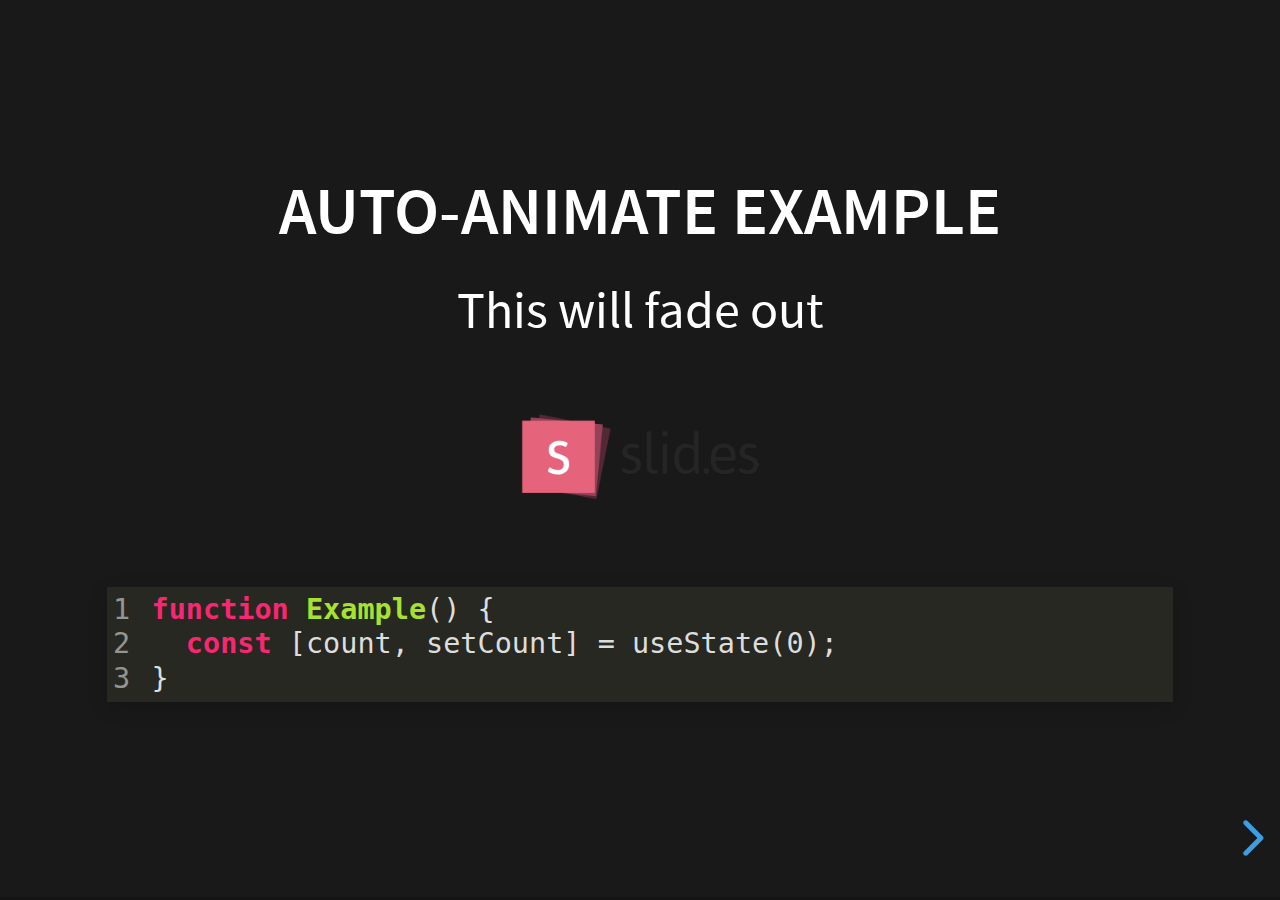
<file: reveal.js-4.3.1/examples/auto-animate.html>
<!doctype html>
<html lang="en">

	<head>
		<meta charset="utf-8">

		<title>reveal.js - Auto Animate</title>

		<meta name="viewport" content="width=device-width, initial-scale=1.0, maximum-scale=1.0, user-scalable=no">

		<link rel="stylesheet" href="../dist/reveal.css">
		<link rel="stylesheet" href="../dist/theme/black.css" id="theme">
		<link rel="stylesheet" href="../plugin/highlight/monokai.css">
	</head>

	<body>

		<div class="reveal">

			<div class="slides">
				<section data-auto-animate data-auto-animate-unmatched="fade">
					<h3>Auto-Animate Example</h3>
					<p>This will fade out</p>
					<img src="assets/image1.png" style="height: 100px;">
					<pre data-id="code"><code data-line-numbers class="hljs" data-trim>
						function Example() {
						  const [count, setCount] = useState(0);
						}
					</code></pre>
				</section>
				<section data-auto-animate data-auto-animate-unmatched="fade">
					<h3>Auto-Animate Example</h3>
					<p style="opacity: 0.2; margin-top: 100px;">This will fade out</p>
					<p>This element is unmatched</p>
					<img src="assets/image1.png" style="height: 150px;">
					<pre data-id="code"><code data-line-numbers class="hljs" data-trim>
						function Example() {
						  New line!
						  const [count, setCount] = useState(0);
						}
					</code></pre>
				</section>

				<section data-auto-animate>
					<p data-id="text-props" style="background: #555; line-height: 1em; letter-spacing: 0em;">Line Height & Letter Spacing</p>
				</section>
				<section data-auto-animate>
					<p data-id="text-props" style="background: #555; line-height: 3em; letter-spacing: 0.2em;">Line Height & Letter Spacing</p>
				</section>

				<section>
					<section data-auto-animate>
						<pre data-id="code"><code data-line-numbers class="hljs" data-trim>
							import React, { useState } from 'react';

							function Example() {
							  const [count, setCount] = useState(0);

							  return (
							    ...
							  );
							}
						</code></pre>
					</section>
					<section data-auto-animate>
						<pre data-id="code"><code data-line-numbers class="hljs" data-trim>
							function Example() {
							  const [count, setCount] = useState(0);

							  return (
							    &lt;div&gt;
							      &lt;p&gt;You clicked {count} times&lt;/p&gt;
							      &lt;button onClick={() =&gt; setCount(count + 1)}&gt;
							        Click me
							      &lt;/button&gt;
							    &lt;/div&gt;
							  );
							}
						</code></pre>
					</section>
					<section data-auto-animate>
						<pre data-id="code"><code data-line-numbers class="hljs" data-trim>
							function Example() {
							  // A comment!
							  const [count, setCount] = useState(0);

							  return (
							    &lt;div&gt;
							      &lt;p&gt;You clicked {count} times&lt;/p&gt;
							      &lt;button onClick={() =&gt; setCount(count + 1)}&gt;
							        Click me
							      &lt;/button&gt;
							    &lt;/div&gt;
							  );
							}
						</code></pre>
					</section>
				</section>

				<section>
					<section data-auto-animate>
						<h3>Swapping list items</h3>
						<ul>
							<li>One</li>
							<li>Two</li>
							<li>Three</li>
						</ul>
					</section>
					<section data-auto-animate>
						<h3>Swapping list items</h3>
						<ul>
							<li>Two</li>
							<li>One</li>
							<li>Three</li>
						</ul>
					</section>
					<section data-auto-animate>
						<h3>Swapping list items</h3>
						<ul>
							<li>Two</li>
							<li>Three</li>
							<li>One</li>
						</ul>
					</section>
				</section>

				<section data-auto-animate style="height: 600px">
					<h3 style="opacity: 0.3; font-size: 18px;">SLIDE 1</h3>
					<h2 data-id="title" style="margin-top: 260px;">Animate Anything</h2>
					<div data-id="1" style="background: white; position: absolute; top: 150px; left: 16%; width: 60px; height: 60px;"></div>
					<div data-id="2" style="background: white; position: absolute; top: 150px; left: 36%; width: 60px; height: 60px;"></div>
					<div data-id="3" style="background: white; position: absolute; top: 150px; left: 56%; width: 60px; height: 60px;"></div>
					<div data-id="4" style="background: white; position: absolute; top: 150px; left: 76%; width: 60px; height: 60px;"></div>
				</section>
				<section data-auto-animate style="height: 600px">
					<h3 style="opacity: 0.3; font-size: 18px;">SLIDE 2</h3>
					<h2 data-id="title" style="margin-top: 500px">With Auto Animate</h2>
					<div data-id="1" style="background: cyan; position: absolute; bottom: 190px; left: 16%; width: 60px; height: 60px;"></div>
					<div data-id="2" style="background: magenta; position: absolute; bottom: 190px; left: 36%; width: 60px; height: 160px;"></div>
					<div data-id="3" style="background: yellow; position: absolute; bottom: 190px; left: 56%; width: 60px; height: 260px;"></div>
					<div data-id="4" style="background: red; position: absolute; bottom: 190px; left: 76%; width: 60px; height: 360px;"></div>
				</section>
				<section data-auto-animate style="height: 600px">
					<h3 style="opacity: 0.3; font-size: 18px;">SLIDE 3</h3>
					<h2 data-id="title" style="margin-top: 500px; opacity: 0;">With Auto Animate</h2>
					<div data-id="1" style="background: cyan; position: absolute; top: 50%; left: 50%; width: 400px; height: 400px; margin: -200px 0 0 -200px; border-radius: 400px;"></div>
					<div data-id="2" style="background: magenta; position: absolute; top: 50%; left: 50%; width: 300px; height: 300px; margin: -150px 0 0 -150px; border-radius: 400px;"></div>
					<div data-id="3" style="background: yellow; position: absolute; top: 50%; left: 50%; width: 200px; height: 200px; margin: -100px 0 0 -100px; border-radius: 400px;"></div>
					<div data-id="4" style="background: red; position: absolute; top: 50%; left: 50%; width: 100px; height: 100px; margin: -50px 0 0 -50px; border-radius: 400px;"></div>
				</section>
				<section data-auto-animate style="height: 600px">
					<h3 style="opacity: 0.3; font-size: 18px;">SLIDE 3</h3>
					<h2 data-id="title" style="margin-top: 500px; opacity: 0;">With Auto Animate</h2>
					<div data-id="1" style="background: red; position: absolute; top: 250px; left: 16%; width: 60px; height: 60px;"></div>
					<div data-id="2" style="background: yellow; position: absolute; top: 250px; left: 36%; width: 60px; height: 60px;"></div>
					<div data-id="3" style="background: magenta; position: absolute; top: 250px; left: 56%; width: 60px; height: 60px;"></div>
					<div data-id="4" style="background: cyan; position: absolute; top: 250px; left: 76%; width: 60px; height: 60px;"></div>
				</section>

				<section data-auto-animate data-auto-animate-id="a">
					<h2>data-auto-animate-id="a"</h2>
					<h3>A1</h3>
				</section>
				<section data-auto-animate data-auto-animate-id="a">
					<h2>data-auto-animate-id="a"</h2>
					<h3>A1</h3>
					<h3>A2</h3>
				</section>
				<section data-auto-animate data-auto-animate-id="b">
					<h2>data-auto-animate-id="b"</h2>
					<h3>B1</h3>
				</section>
				<section data-auto-animate data-auto-animate-id="b">
					<h2>data-auto-animate-id="b"</h2>
					<h3>B1</h3>
					<h3>B2</h3>
				</section>

			</div>

		</div>

		<script src="../dist/reveal.js"></script>
		<script src="../plugin/highlight/highlight.js"></script>
		<script>
			Reveal.initialize({
				center: true,
				hash: true,
				plugins: [ RevealHighlight ]
			});
		</script>

	</body>
</html>
</file>
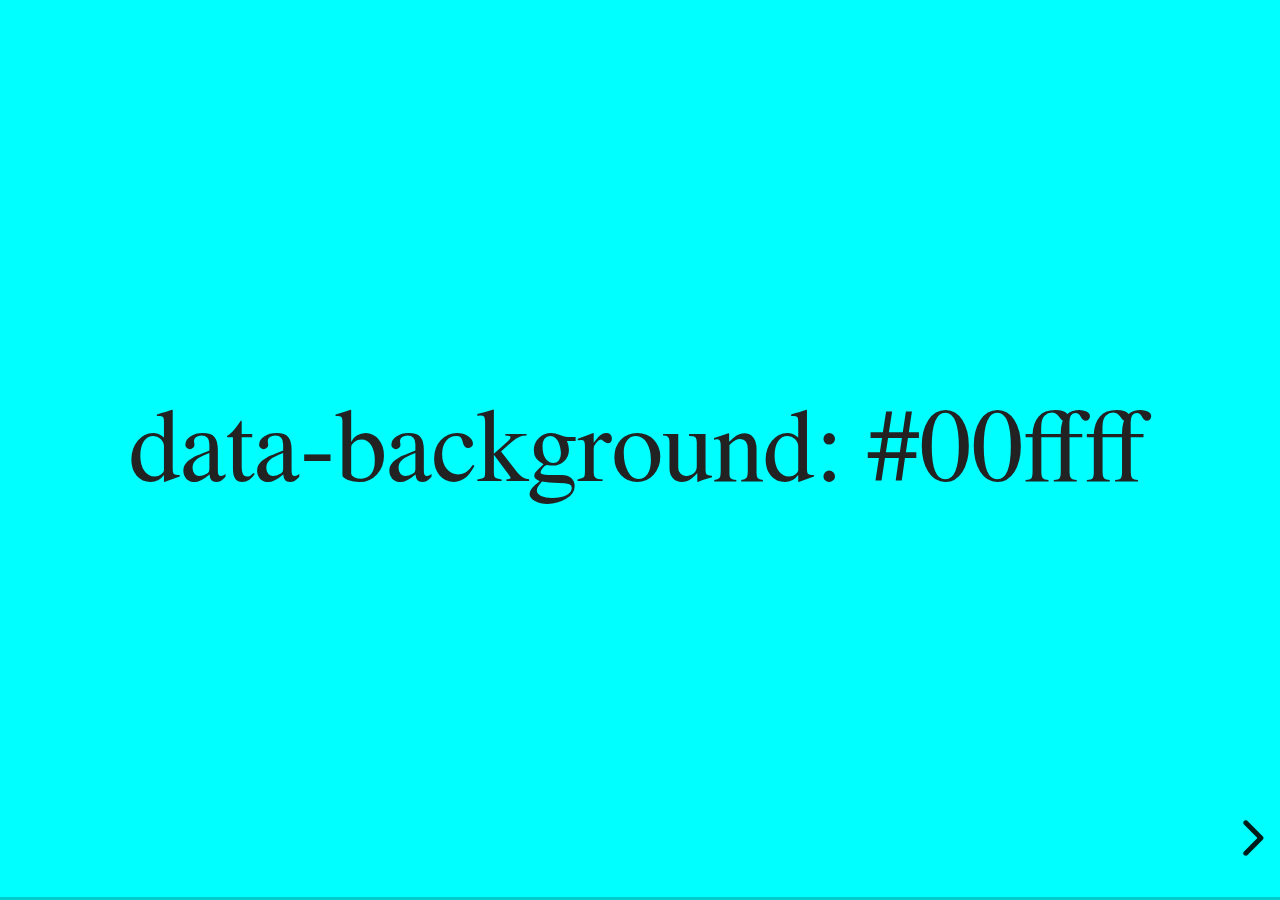
<file: reveal.js-4.3.1/examples/backgrounds.html>
<!doctype html>
<html lang="en">

	<head>
		<meta charset="utf-8">

		<title>reveal.js - Slide Backgrounds</title>

		<meta name="viewport" content="width=device-width, initial-scale=1.0, maximum-scale=1.0, user-scalable=no">

		<link rel="stylesheet" href="../dist/reveal.css">
		<link rel="stylesheet" href="../dist/theme/serif.css" id="theme">
		<style type="text/css" media="screen">
			.slides section.has-dark-background,
			.slides section.has-dark-background h2 {
				color: #fff;
			}
			.slides section.has-light-background,
			.slides section.has-light-background h2 {
				color: #222;
			}
		</style>
	</head>

	<body>

		<div class="reveal">

			<div class="slides">

				<section data-background="#00ffff">
					<h2>data-background: #00ffff</h2>
				</section>

				<section data-background="#bb00bb">
					<h2>data-background: #bb00bb</h2>
				</section>

				<section data-background-color="lightblue">
					<h2>data-background: lightblue</h2>
				</section>

				<section>
					<section data-background="#ff0000">
						<h2>data-background: #ff0000</h2>
					</section>
					<section data-background="rgba(0, 0, 0, 0.2)">
						<h2>data-background: rgba(0, 0, 0, 0.2)</h2>
					</section>
					<section data-background="salmon">
						<h2>data-background: salmon</h2>
					</section>
				</section>

				<section data-background="rgba(0, 100, 100, 0.2)">
					<section>
						<h2>Background applied to stack</h2>
					</section>
					<section>
						<h2>Background applied to stack</h2>
					</section>
					<section data-background="rgb(66, 66, 66)">
						<h2>Background applied to slide inside of stack</h2>
					</section>
				</section>

				<section data-background-transition="slide" data-background="assets/image1.png">
					<h2>Background image</h2>
				</section>

				<section>
					<section data-background-transition="slide" data-background="assets/image1.png">
						<h2>Background image</h2>
					</section>
					<section data-background-transition="slide" data-background="assets/image1.png">
						<h2>Background image</h2>
					</section>
				</section>

				<section data-background="assets/image2.png" data-background-size="100px" data-background-repeat="repeat" data-background-color="#111">
					<h2>Background image</h2>
					<pre>data-background-size="100px" data-background-repeat="repeat" data-background-color="#111"</pre>
				</section>

				<section data-background="#888888">
					<h2>Same background twice (1/2)</h2>
				</section>
				<section data-background="#888888">
					<h2>Same background twice (2/2)</h2>
				</section>

				<section data-background-video="https://s3.amazonaws.com/static.slid.es/site/homepage/v1/homepage-video-editor.mp4,https://s3.amazonaws.com/static.slid.es/site/homepage/v1/homepage-video-editor.webm">
					<h2>Video background</h2>
				</section>

				<section data-background-iframe="https://slides.com/news/make-better-presentations/embed?style=hidden&autoSlide=4000">
					<h2>Iframe background</h2>
				</section>

				<section>
					<section data-background="#417203">
						<h2>Same background twice vertical (1/2)</h2>
					</section>
					<section data-background="#417203">
						<h2>Same background twice vertical (2/2)</h2>
					</section>
				</section>

				<section data-background="#934f4d">
					<h2>Same background from horizontal to vertical (1/3)</h2>
				</section>
				<section>
					<section data-background="#934f4d">
						<h2>Same background from horizontal to vertical (2/3)</h2>
					</section>
					<section data-background="#934f4d">
						<h2>Same background from horizontal to vertical (3/3)</h2>
					</section>
				</section>

			</div>

		</div>

		<script src="../dist/reveal.js"></script>
		<script>

			// Full list of configuration options:
			// https://revealjs.revealjs.com/config/
			Reveal.initialize({
				center: true,

				transition: 'linear',
				// transitionSpeed: 'slow',
				// backgroundTransition: 'slide'
			});

		</script>

	</body>
</html>
</file>
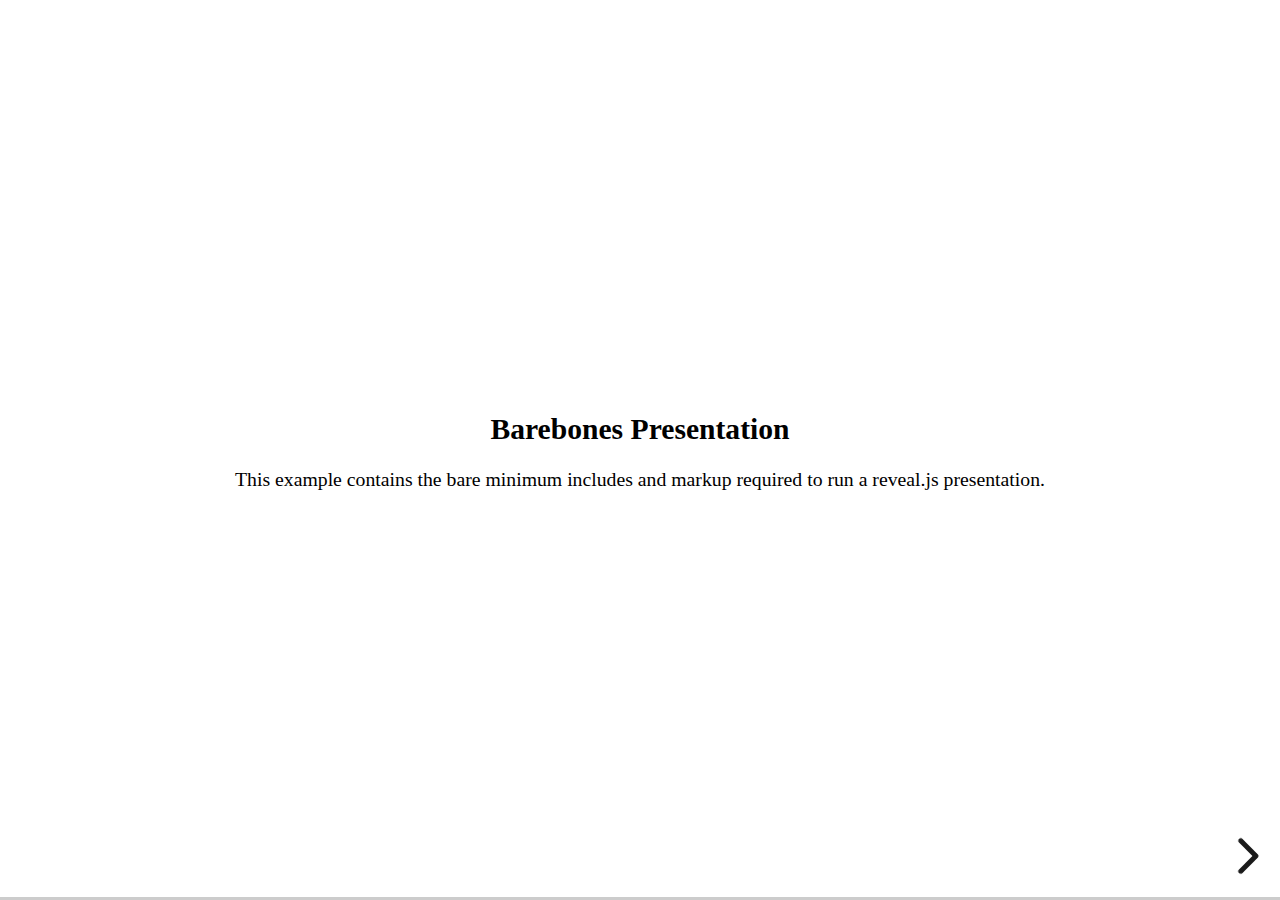
<file: reveal.js-4.3.1/examples/barebones.html>
<!doctype html>
<html lang="en">
	<head>
		<meta charset="utf-8">
		<title>reveal.js - Barebones</title>
		<link rel="stylesheet" href="../dist/reveal.css">
	</head>
	<body>

		<div class="reveal">
			<div class="slides">

				<section>
					<h2>Barebones Presentation</h2>
					<p>This example contains the bare minimum includes and markup required to run a reveal.js presentation.</p>
				</section>

				<section>
					<h2>No Theme</h2>
					<p>There's no theme included, so it will fall back on browser defaults.</p>
				</section>

			</div>
		</div>

		<script src="../dist/reveal.js"></script>
		<script>
			Reveal.initialize();
		</script>

	</body>
</html>
</file>
<file: reveal.js-4.3.1/dist/reveal.css>
/*!
* reveal.js 4.3.1
* https://revealjs.com
* MIT licensed
*
* Copyright (C) 2011-2022 Hakim El Hattab, https://hakim.se
*/
.reveal .r-stretch,.reveal .stretch{max-width:none;max-height:none}.reveal pre.r-stretch code,.reveal pre.stretch code{height:100%;max-height:100%;box-sizing:border-box}.reveal .r-fit-text{display:inline-block;white-space:nowrap}.reveal .r-stack{display:grid}.reveal .r-stack>*{grid-area:1/1;margin:auto}.reveal .r-hstack,.reveal .r-vstack{display:flex}.reveal .r-hstack img,.reveal .r-hstack video,.reveal .r-vstack img,.reveal .r-vstack video{min-width:0;min-height:0;-o-object-fit:contain;object-fit:contain}.reveal .r-vstack{flex-direction:column;align-items:center;justify-content:center}.reveal .r-hstack{flex-direction:row;align-items:center;justify-content:center}.reveal .items-stretch{align-items:stretch}.reveal .items-start{align-items:flex-start}.reveal .items-center{align-items:center}.reveal .items-end{align-items:flex-end}.reveal .justify-between{justify-content:space-between}.reveal .justify-around{justify-content:space-around}.reveal .justify-start{justify-content:flex-start}.reveal .justify-center{justify-content:center}.reveal .justify-end{justify-content:flex-end}html.reveal-full-page{width:100%;height:100%;height:100vh;height:calc(var(--vh,1vh) * 100);overflow:hidden}.reveal-viewport{height:100%;overflow:hidden;position:relative;line-height:1;margin:0;background-color:#fff;color:#000}.reveal-viewport:-webkit-full-screen{top:0!important;left:0!important;width:100%!important;height:100%!important;transform:none!important}.reveal-viewport:-ms-fullscreen{top:0!important;left:0!important;width:100%!important;height:100%!important;transform:none!important}.reveal-viewport:fullscreen{top:0!important;left:0!important;width:100%!important;height:100%!important;transform:none!important}.reveal .slides section .fragment{opacity:0;visibility:hidden;transition:all .2s ease;will-change:opacity}.reveal .slides section .fragment.visible{opacity:1;visibility:inherit}.reveal .slides section .fragment.disabled{transition:none}.reveal .slides section .fragment.grow{opacity:1;visibility:inherit}.reveal .slides section .fragment.grow.visible{transform:scale(1.3)}.reveal .slides section .fragment.shrink{opacity:1;visibility:inherit}.reveal .slides section .fragment.shrink.visible{transform:scale(.7)}.reveal .slides section .fragment.zoom-in{transform:scale(.1)}.reveal .slides section .fragment.zoom-in.visible{transform:none}.reveal .slides section .fragment.fade-out{opacity:1;visibility:inherit}.reveal .slides section .fragment.fade-out.visible{opacity:0;visibility:hidden}.reveal .slides section .fragment.semi-fade-out{opacity:1;visibility:inherit}.reveal .slides section .fragment.semi-fade-out.visible{opacity:.5;visibility:inherit}.reveal .slides section .fragment.strike{opacity:1;visibility:inherit}.reveal .slides section .fragment.strike.visible{text-decoration:line-through}.reveal .slides section .fragment.fade-up{transform:translate(0,40px)}.reveal .slides section .fragment.fade-up.visible{transform:translate(0,0)}.reveal .slides section .fragment.fade-down{transform:translate(0,-40px)}.reveal .slides section .fragment.fade-down.visible{transform:translate(0,0)}.reveal .slides section .fragment.fade-right{transform:translate(-40px,0)}.reveal .slides section .fragment.fade-right.visible{transform:translate(0,0)}.reveal .slides section .fragment.fade-left{transform:translate(40px,0)}.reveal .slides section .fragment.fade-left.visible{transform:translate(0,0)}.reveal .slides section .fragment.current-visible,.reveal .slides section .fragment.fade-in-then-out{opacity:0;visibility:hidden}.reveal .slides section .fragment.current-visible.current-fragment,.reveal .slides section .fragment.fade-in-then-out.current-fragment{opacity:1;visibility:inherit}.reveal .slides section .fragment.fade-in-then-semi-out{opacity:0;visibility:hidden}.reveal .slides section .fragment.fade-in-then-semi-out.visible{opacity:.5;visibility:inherit}.reveal .slides section .fragment.fade-in-then-semi-out.current-fragment{opacity:1;visibility:inherit}.reveal .slides section .fragment.highlight-blue,.reveal .slides section .fragment.highlight-current-blue,.reveal .slides section .fragment.highlight-current-green,.reveal .slides section .fragment.highlight-current-red,.reveal .slides section .fragment.highlight-green,.reveal .slides section .fragment.highlight-red{opacity:1;visibility:inherit}.reveal .slides section .fragment.highlight-red.visible{color:#ff2c2d}.reveal .slides section .fragment.highlight-green.visible{color:#17ff2e}.reveal .slides section .fragment.highlight-blue.visible{color:#1b91ff}.reveal .slides section .fragment.highlight-current-red.current-fragment{color:#ff2c2d}.reveal .slides section .fragment.highlight-current-green.current-fragment{color:#17ff2e}.reveal .slides section .fragment.highlight-current-blue.current-fragment{color:#1b91ff}.reveal:after{content:"";font-style:italic}.reveal iframe{z-index:1}.reveal a{position:relative}@keyframes bounce-right{0%,10%,25%,40%,50%{transform:translateX(0)}20%{transform:translateX(10px)}30%{transform:translateX(-5px)}}@keyframes bounce-left{0%,10%,25%,40%,50%{transform:translateX(0)}20%{transform:translateX(-10px)}30%{transform:translateX(5px)}}@keyframes bounce-down{0%,10%,25%,40%,50%{transform:translateY(0)}20%{transform:translateY(10px)}30%{transform:translateY(-5px)}}.reveal .controls{display:none;position:absolute;top:auto;bottom:12px;right:12px;left:auto;z-index:11;color:#000;pointer-events:none;font-size:10px}.reveal .controls button{position:absolute;padding:0;background-color:transparent;border:0;outline:0;cursor:pointer;color:currentColor;transform:scale(.9999);transition:color .2s ease,opacity .2s ease,transform .2s ease;z-index:2;pointer-events:auto;font-size:inherit;visibility:hidden;opacity:0;-webkit-appearance:none;-webkit-tap-highlight-color:transparent}.reveal .controls .controls-arrow:after,.reveal .controls .controls-arrow:before{content:"";position:absolute;top:0;left:0;width:2.6em;height:.5em;border-radius:.25em;background-color:currentColor;transition:all .15s ease,background-color .8s ease;transform-origin:.2em 50%;will-change:transform}.reveal .controls .controls-arrow{position:relative;width:3.6em;height:3.6em}.reveal .controls .controls-arrow:before{transform:translateX(.5em) translateY(1.55em) rotate(45deg)}.reveal .controls .controls-arrow:after{transform:translateX(.5em) translateY(1.55em) rotate(-45deg)}.reveal .controls .controls-arrow:hover:before{transform:translateX(.5em) translateY(1.55em) rotate(40deg)}.reveal .controls .controls-arrow:hover:after{transform:translateX(.5em) translateY(1.55em) rotate(-40deg)}.reveal .controls .controls-arrow:active:before{transform:translateX(.5em) translateY(1.55em) rotate(36deg)}.reveal .controls .controls-arrow:active:after{transform:translateX(.5em) translateY(1.55em) rotate(-36deg)}.reveal .controls .navigate-left{right:6.4em;bottom:3.2em;transform:translateX(-10px)}.reveal .controls .navigate-left.highlight{animation:bounce-left 2s 50 both ease-out}.reveal .controls .navigate-right{right:0;bottom:3.2em;transform:translateX(10px)}.reveal .controls .navigate-right .controls-arrow{transform:rotate(180deg)}.reveal .controls .navigate-right.highlight{animation:bounce-right 2s 50 both ease-out}.reveal .controls .navigate-up{right:3.2em;bottom:6.4em;transform:translateY(-10px)}.reveal .controls .navigate-up .controls-arrow{transform:rotate(90deg)}.reveal .controls .navigate-down{right:3.2em;bottom:-1.4em;padding-bottom:1.4em;transform:translateY(10px)}.reveal .controls .navigate-down .controls-arrow{transform:rotate(-90deg)}.reveal .controls .navigate-down.highlight{animation:bounce-down 2s 50 both ease-out}.reveal .controls[data-controls-back-arrows=faded] .navigate-up.enabled{opacity:.3}.reveal .controls[data-controls-back-arrows=faded] .navigate-up.enabled:hover{opacity:1}.reveal .controls[data-controls-back-arrows=hidden] .navigate-up.enabled{opacity:0;visibility:hidden}.reveal .controls .enabled{visibility:visible;opacity:.9;cursor:pointer;transform:none}.reveal .controls .enabled.fragmented{opacity:.5}.reveal .controls .enabled.fragmented:hover,.reveal .controls .enabled:hover{opacity:1}.reveal:not(.rtl) .controls[data-controls-back-arrows=faded] .navigate-left.enabled{opacity:.3}.reveal:not(.rtl) .controls[data-controls-back-arrows=faded] .navigate-left.enabled:hover{opacity:1}.reveal:not(.rtl) .controls[data-controls-back-arrows=hidden] .navigate-left.enabled{opacity:0;visibility:hidden}.reveal.rtl .controls[data-controls-back-arrows=faded] .navigate-right.enabled{opacity:.3}.reveal.rtl .controls[data-controls-back-arrows=faded] .navigate-right.enabled:hover{opacity:1}.reveal.rtl .controls[data-controls-back-arrows=hidden] .navigate-right.enabled{opacity:0;visibility:hidden}.reveal[data-navigation-mode=linear].has-horizontal-slides .navigate-down,.reveal[data-navigation-mode=linear].has-horizontal-slides .navigate-up{display:none}.reveal:not(.has-vertical-slides) .controls .navigate-left,.reveal[data-navigation-mode=linear].has-horizontal-slides .navigate-left{bottom:1.4em;right:5.5em}.reveal:not(.has-vertical-slides) .controls .navigate-right,.reveal[data-navigation-mode=linear].has-horizontal-slides .navigate-right{bottom:1.4em;right:.5em}.reveal:not(.has-horizontal-slides) .controls .navigate-up{right:1.4em;bottom:5em}.reveal:not(.has-horizontal-slides) .controls .navigate-down{right:1.4em;bottom:.5em}.reveal.has-dark-background .controls{color:#fff}.reveal.has-light-background .controls{color:#000}.reveal.no-hover .controls .controls-arrow:active:before,.reveal.no-hover .controls .controls-arrow:hover:before{transform:translateX(.5em) translateY(1.55em) rotate(45deg)}.reveal.no-hover .controls .controls-arrow:active:after,.reveal.no-hover .controls .controls-arrow:hover:after{transform:translateX(.5em) translateY(1.55em) rotate(-45deg)}@media screen and (min-width:500px){.reveal .controls[data-controls-layout=edges]{top:0;right:0;bottom:0;left:0}.reveal .controls[data-controls-layout=edges] .navigate-down,.reveal .controls[data-controls-layout=edges] .navigate-left,.reveal .controls[data-controls-layout=edges] .navigate-right,.reveal .controls[data-controls-layout=edges] .navigate-up{bottom:auto;right:auto}.reveal .controls[data-controls-layout=edges] .navigate-left{top:50%;left:.8em;margin-top:-1.8em}.reveal .controls[data-controls-layout=edges] .navigate-right{top:50%;right:.8em;margin-top:-1.8em}.reveal .controls[data-controls-layout=edges] .navigate-up{top:.8em;left:50%;margin-left:-1.8em}.reveal .controls[data-controls-layout=edges] .navigate-down{bottom:-.3em;left:50%;margin-left:-1.8em}}.reveal .progress{position:absolute;display:none;height:3px;width:100%;bottom:0;left:0;z-index:10;background-color:rgba(0,0,0,.2);color:#fff}.reveal .progress:after{content:"";display:block;position:absolute;height:10px;width:100%;top:-10px}.reveal .progress span{display:block;height:100%;width:100%;background-color:currentColor;transition:transform .8s cubic-bezier(.26,.86,.44,.985);transform-origin:0 0;transform:scaleX(0)}.reveal .slide-number{position:absolute;display:block;right:8px;bottom:8px;z-index:31;font-family:Helvetica,sans-serif;font-size:12px;line-height:1;color:#fff;background-color:rgba(0,0,0,.4);padding:5px}.reveal .slide-number a{color:currentColor}.reveal .slide-number-delimiter{margin:0 3px}.reveal{position:relative;width:100%;height:100%;overflow:hidden;touch-action:pinch-zoom}.reveal.embedded{touch-action:pan-y}.reveal .slides{position:absolute;width:100%;height:100%;top:0;right:0;bottom:0;left:0;margin:auto;pointer-events:none;overflow:visible;z-index:1;text-align:center;perspective:600px;perspective-origin:50% 40%}.reveal .slides>section{perspective:600px}.reveal .slides>section,.reveal .slides>section>section{display:none;position:absolute;width:100%;pointer-events:auto;z-index:10;transform-style:flat;transition:transform-origin .8s cubic-bezier(.26,.86,.44,.985),transform .8s cubic-bezier(.26,.86,.44,.985),visibility .8s cubic-bezier(.26,.86,.44,.985),opacity .8s cubic-bezier(.26,.86,.44,.985)}.reveal[data-transition-speed=fast] .slides section{transition-duration:.4s}.reveal[data-transition-speed=slow] .slides section{transition-duration:1.2s}.reveal .slides section[data-transition-speed=fast]{transition-duration:.4s}.reveal .slides section[data-transition-speed=slow]{transition-duration:1.2s}.reveal .slides>section.stack{padding-top:0;padding-bottom:0;pointer-events:none;height:100%}.reveal .slides>section.present,.reveal .slides>section>section.present{display:block;z-index:11;opacity:1}.reveal .slides>section:empty,.reveal .slides>section>section:empty,.reveal .slides>section>section[data-background-interactive],.reveal .slides>section[data-background-interactive]{pointer-events:none}.reveal.center,.reveal.center .slides,.reveal.center .slides section{min-height:0!important}.reveal .slides>section:not(.present),.reveal .slides>section>section:not(.present){pointer-events:none}.reveal.overview .slides>section,.reveal.overview .slides>section>section{pointer-events:auto}.reveal .slides>section.future,.reveal .slides>section.past,.reveal .slides>section>section.future,.reveal .slides>section>section.past{opacity:0}.reveal .slides>section[data-transition=slide].past,.reveal .slides>section[data-transition~=slide-out].past,.reveal.slide .slides>section:not([data-transition]).past{transform:translate(-150%,0)}.reveal .slides>section[data-transition=slide].future,.reveal .slides>section[data-transition~=slide-in].future,.reveal.slide .slides>section:not([data-transition]).future{transform:translate(150%,0)}.reveal .slides>section>section[data-transition=slide].past,.reveal .slides>section>section[data-transition~=slide-out].past,.reveal.slide .slides>section>section:not([data-transition]).past{transform:translate(0,-150%)}.reveal .slides>section>section[data-transition=slide].future,.reveal .slides>section>section[data-transition~=slide-in].future,.reveal.slide .slides>section>section:not([data-transition]).future{transform:translate(0,150%)}.reveal .slides>section[data-transition=linear].past,.reveal .slides>section[data-transition~=linear-out].past,.reveal.linear .slides>section:not([data-transition]).past{transform:translate(-150%,0)}.reveal .slides>section[data-transition=linear].future,.reveal .slides>section[data-transition~=linear-in].future,.reveal.linear .slides>section:not([data-transition]).future{transform:translate(150%,0)}.reveal .slides>section>section[data-transition=linear].past,.reveal .slides>section>section[data-transition~=linear-out].past,.reveal.linear .slides>section>section:not([data-transition]).past{transform:translate(0,-150%)}.reveal .slides>section>section[data-transition=linear].future,.reveal .slides>section>section[data-transition~=linear-in].future,.reveal.linear .slides>section>section:not([data-transition]).future{transform:translate(0,150%)}.reveal .slides section[data-transition=default].stack,.reveal.default .slides section.stack{transform-style:preserve-3d}.reveal .slides>section[data-transition=default].past,.reveal .slides>section[data-transition~=default-out].past,.reveal.default .slides>section:not([data-transition]).past{transform:translate3d(-100%,0,0) rotateY(-90deg) translate3d(-100%,0,0)}.reveal .slides>section[data-transition=default].future,.reveal .slides>section[data-transition~=default-in].future,.reveal.default .slides>section:not([data-transition]).future{transform:translate3d(100%,0,0) rotateY(90deg) translate3d(100%,0,0)}.reveal .slides>section>section[data-transition=default].past,.reveal .slides>section>section[data-transition~=default-out].past,.reveal.default .slides>section>section:not([data-transition]).past{transform:translate3d(0,-300px,0) rotateX(70deg) translate3d(0,-300px,0)}.reveal .slides>section>section[data-transition=default].future,.reveal .slides>section>section[data-transition~=default-in].future,.reveal.default .slides>section>section:not([data-transition]).future{transform:translate3d(0,300px,0) rotateX(-70deg) translate3d(0,300px,0)}.reveal .slides section[data-transition=convex].stack,.reveal.convex .slides section.stack{transform-style:preserve-3d}.reveal .slides>section[data-transition=convex].past,.reveal .slides>section[data-transition~=convex-out].past,.reveal.convex .slides>section:not([data-transition]).past{transform:translate3d(-100%,0,0) rotateY(-90deg) translate3d(-100%,0,0)}.reveal .slides>section[data-transition=convex].future,.reveal .slides>section[data-transition~=convex-in].future,.reveal.convex .slides>section:not([data-transition]).future{transform:translate3d(100%,0,0) rotateY(90deg) translate3d(100%,0,0)}.reveal .slides>section>section[data-transition=convex].past,.reveal .slides>section>section[data-transition~=convex-out].past,.reveal.convex .slides>section>section:not([data-transition]).past{transform:translate3d(0,-300px,0) rotateX(70deg) translate3d(0,-300px,0)}.reveal .slides>section>section[data-transition=convex].future,.reveal .slides>section>section[data-transition~=convex-in].future,.reveal.convex .slides>section>section:not([data-transition]).future{transform:translate3d(0,300px,0) rotateX(-70deg) translate3d(0,300px,0)}.reveal .slides section[data-transition=concave].stack,.reveal.concave .slides section.stack{transform-style:preserve-3d}.reveal .slides>section[data-transition=concave].past,.reveal .slides>section[data-transition~=concave-out].past,.reveal.concave .slides>section:not([data-transition]).past{transform:translate3d(-100%,0,0) rotateY(90deg) translate3d(-100%,0,0)}.reveal .slides>section[data-transition=concave].future,.reveal .slides>section[data-transition~=concave-in].future,.reveal.concave .slides>section:not([data-transition]).future{transform:translate3d(100%,0,0) rotateY(-90deg) translate3d(100%,0,0)}.reveal .slides>section>section[data-transition=concave].past,.reveal .slides>section>section[data-transition~=concave-out].past,.reveal.concave .slides>section>section:not([data-transition]).past{transform:translate3d(0,-80%,0) rotateX(-70deg) translate3d(0,-80%,0)}.reveal .slides>section>section[data-transition=concave].future,.reveal .slides>section>section[data-transition~=concave-in].future,.reveal.concave .slides>section>section:not([data-transition]).future{transform:translate3d(0,80%,0) rotateX(70deg) translate3d(0,80%,0)}.reveal .slides section[data-transition=zoom],.reveal.zoom .slides section:not([data-transition]){transition-timing-function:ease}.reveal .slides>section[data-transition=zoom].past,.reveal .slides>section[data-transition~=zoom-out].past,.reveal.zoom .slides>section:not([data-transition]).past{visibility:hidden;transform:scale(16)}.reveal .slides>section[data-transition=zoom].future,.reveal .slides>section[data-transition~=zoom-in].future,.reveal.zoom .slides>section:not([data-transition]).future{visibility:hidden;transform:scale(.2)}.reveal .slides>section>section[data-transition=zoom].past,.reveal .slides>section>section[data-transition~=zoom-out].past,.reveal.zoom .slides>section>section:not([data-transition]).past{transform:scale(16)}.reveal .slides>section>section[data-transition=zoom].future,.reveal .slides>section>section[data-transition~=zoom-in].future,.reveal.zoom .slides>section>section:not([data-transition]).future{transform:scale(.2)}.reveal.cube .slides{perspective:1300px}.reveal.cube .slides section{padding:30px;min-height:700px;-webkit-backface-visibility:hidden;backface-visibility:hidden;box-sizing:border-box;transform-style:preserve-3d}.reveal.center.cube .slides section{min-height:0}.reveal.cube .slides section:not(.stack):before{content:"";position:absolute;display:block;width:100%;height:100%;left:0;top:0;background:rgba(0,0,0,.1);border-radius:4px;transform:translateZ(-20px)}.reveal.cube .slides section:not(.stack):after{content:"";position:absolute;display:block;width:90%;height:30px;left:5%;bottom:0;background:0 0;z-index:1;border-radius:4px;box-shadow:0 95px 25px rgba(0,0,0,.2);transform:translateZ(-90px) rotateX(65deg)}.reveal.cube .slides>section.stack{padding:0;background:0 0}.reveal.cube .slides>section.past{transform-origin:100% 0;transform:translate3d(-100%,0,0) rotateY(-90deg)}.reveal.cube .slides>section.future{transform-origin:0 0;transform:translate3d(100%,0,0) rotateY(90deg)}.reveal.cube .slides>section>section.past{transform-origin:0 100%;transform:translate3d(0,-100%,0) rotateX(90deg)}.reveal.cube .slides>section>section.future{transform-origin:0 0;transform:translate3d(0,100%,0) rotateX(-90deg)}.reveal.page .slides{perspective-origin:0 50%;perspective:3000px}.reveal.page .slides section{padding:30px;min-height:700px;box-sizing:border-box;transform-style:preserve-3d}.reveal.page .slides section.past{z-index:12}.reveal.page .slides section:not(.stack):before{content:"";position:absolute;display:block;width:100%;height:100%;left:0;top:0;background:rgba(0,0,0,.1);transform:translateZ(-20px)}.reveal.page .slides section:not(.stack):after{content:"";position:absolute;display:block;width:90%;height:30px;left:5%;bottom:0;background:0 0;z-index:1;border-radius:4px;box-shadow:0 95px 25px rgba(0,0,0,.2);-webkit-transform:translateZ(-90px) rotateX(65deg)}.reveal.page .slides>section.stack{padding:0;background:0 0}.reveal.page .slides>section.past{transform-origin:0 0;transform:translate3d(-40%,0,0) rotateY(-80deg)}.reveal.page .slides>section.future{transform-origin:100% 0;transform:translate3d(0,0,0)}.reveal.page .slides>section>section.past{transform-origin:0 0;transform:translate3d(0,-40%,0) rotateX(80deg)}.reveal.page .slides>section>section.future{transform-origin:0 100%;transform:translate3d(0,0,0)}.reveal .slides section[data-transition=fade],.reveal.fade .slides section:not([data-transition]),.reveal.fade .slides>section>section:not([data-transition]){transform:none;transition:opacity .5s}.reveal.fade.overview .slides section,.reveal.fade.overview .slides>section>section{transition:none}.reveal .slides section[data-transition=none],.reveal.none .slides section:not([data-transition]){transform:none;transition:none}.reveal .pause-overlay{position:absolute;top:0;left:0;width:100%;height:100%;background:#000;visibility:hidden;opacity:0;z-index:100;transition:all 1s ease}.reveal .pause-overlay .resume-button{position:absolute;bottom:20px;right:20px;color:#ccc;border-radius:2px;padding:6px 14px;border:2px solid #ccc;font-size:16px;background:0 0;cursor:pointer}.reveal .pause-overlay .resume-button:hover{color:#fff;border-color:#fff}.reveal.paused .pause-overlay{visibility:visible;opacity:1}.reveal .no-transition,.reveal .no-transition *,.reveal .slides.disable-slide-transitions section{transition:none!important}.reveal .slides.disable-slide-transitions section{transform:none!important}.reveal .backgrounds{position:absolute;width:100%;height:100%;top:0;left:0;perspective:600px}.reveal .slide-background{display:none;position:absolute;width:100%;height:100%;opacity:0;visibility:hidden;overflow:hidden;background-color:rgba(0,0,0,0);transition:all .8s cubic-bezier(.26,.86,.44,.985)}.reveal .slide-background-content{position:absolute;width:100%;height:100%;background-position:50% 50%;background-repeat:no-repeat;background-size:cover}.reveal .slide-background.stack{display:block}.reveal .slide-background.present{opacity:1;visibility:visible;z-index:2}.print-pdf .reveal .slide-background{opacity:1!important;visibility:visible!important}.reveal .slide-background video{position:absolute;width:100%;height:100%;max-width:none;max-height:none;top:0;left:0;-o-object-fit:cover;object-fit:cover}.reveal .slide-background[data-background-size=contain] video{-o-object-fit:contain;object-fit:contain}.reveal>.backgrounds .slide-background[data-background-transition=none],.reveal[data-background-transition=none]>.backgrounds .slide-background:not([data-background-transition]){transition:none}.reveal>.backgrounds .slide-background[data-background-transition=slide],.reveal[data-background-transition=slide]>.backgrounds .slide-background:not([data-background-transition]){opacity:1}.reveal>.backgrounds .slide-background.past[data-background-transition=slide],.reveal[data-background-transition=slide]>.backgrounds .slide-background.past:not([data-background-transition]){transform:translate(-100%,0)}.reveal>.backgrounds .slide-background.future[data-background-transition=slide],.reveal[data-background-transition=slide]>.backgrounds .slide-background.future:not([data-background-transition]){transform:translate(100%,0)}.reveal>.backgrounds .slide-background>.slide-background.past[data-background-transition=slide],.reveal[data-background-transition=slide]>.backgrounds .slide-background>.slide-background.past:not([data-background-transition]){transform:translate(0,-100%)}.reveal>.backgrounds .slide-background>.slide-background.future[data-background-transition=slide],.reveal[data-background-transition=slide]>.backgrounds .slide-background>.slide-background.future:not([data-background-transition]){transform:translate(0,100%)}.reveal>.backgrounds .slide-background.past[data-background-transition=convex],.reveal[data-background-transition=convex]>.backgrounds .slide-background.past:not([data-background-transition]){opacity:0;transform:translate3d(-100%,0,0) rotateY(-90deg) translate3d(-100%,0,0)}.reveal>.backgrounds .slide-background.future[data-background-transition=convex],.reveal[data-background-transition=convex]>.backgrounds .slide-background.future:not([data-background-transition]){opacity:0;transform:translate3d(100%,0,0) rotateY(90deg) translate3d(100%,0,0)}.reveal>.backgrounds .slide-background>.slide-background.past[data-background-transition=convex],.reveal[data-background-transition=convex]>.backgrounds .slide-background>.slide-background.past:not([data-background-transition]){opacity:0;transform:translate3d(0,-100%,0) rotateX(90deg) translate3d(0,-100%,0)}.reveal>.backgrounds .slide-background>.slide-background.future[data-background-transition=convex],.reveal[data-background-transition=convex]>.backgrounds .slide-background>.slide-background.future:not([data-background-transition]){opacity:0;transform:translate3d(0,100%,0) rotateX(-90deg) translate3d(0,100%,0)}.reveal>.backgrounds .slide-background.past[data-background-transition=concave],.reveal[data-background-transition=concave]>.backgrounds .slide-background.past:not([data-background-transition]){opacity:0;transform:translate3d(-100%,0,0) rotateY(90deg) translate3d(-100%,0,0)}.reveal>.backgrounds .slide-background.future[data-background-transition=concave],.reveal[data-background-transition=concave]>.backgrounds .slide-background.future:not([data-background-transition]){opacity:0;transform:translate3d(100%,0,0) rotateY(-90deg) translate3d(100%,0,0)}.reveal>.backgrounds .slide-background>.slide-background.past[data-background-transition=concave],.reveal[data-background-transition=concave]>.backgrounds .slide-background>.slide-background.past:not([data-background-transition]){opacity:0;transform:translate3d(0,-100%,0) rotateX(-90deg) translate3d(0,-100%,0)}.reveal>.backgrounds .slide-background>.slide-background.future[data-background-transition=concave],.reveal[data-background-transition=concave]>.backgrounds .slide-background>.slide-background.future:not([data-background-transition]){opacity:0;transform:translate3d(0,100%,0) rotateX(90deg) translate3d(0,100%,0)}.reveal>.backgrounds .slide-background[data-background-transition=zoom],.reveal[data-background-transition=zoom]>.backgrounds .slide-background:not([data-background-transition]){transition-timing-function:ease}.reveal>.backgrounds .slide-background.past[data-background-transition=zoom],.reveal[data-background-transition=zoom]>.backgrounds .slide-background.past:not([data-background-transition]){opacity:0;visibility:hidden;transform:scale(16)}.reveal>.backgrounds .slide-background.future[data-background-transition=zoom],.reveal[data-background-transition=zoom]>.backgrounds .slide-background.future:not([data-background-transition]){opacity:0;visibility:hidden;transform:scale(.2)}.reveal>.backgrounds .slide-background>.slide-background.past[data-background-transition=zoom],.reveal[data-background-transition=zoom]>.backgrounds .slide-background>.slide-background.past:not([data-background-transition]){opacity:0;visibility:hidden;transform:scale(16)}.reveal>.backgrounds .slide-background>.slide-background.future[data-background-transition=zoom],.reveal[data-background-transition=zoom]>.backgrounds .slide-background>.slide-background.future:not([data-background-transition]){opacity:0;visibility:hidden;transform:scale(.2)}.reveal[data-transition-speed=fast]>.backgrounds .slide-background{transition-duration:.4s}.reveal[data-transition-speed=slow]>.backgrounds .slide-background{transition-duration:1.2s}.reveal [data-auto-animate-target^=unmatched]{will-change:opacity}.reveal section[data-auto-animate]:not(.stack):not([data-auto-animate=running]) [data-auto-animate-target^=unmatched]{opacity:0}.reveal.overview{perspective-origin:50% 50%;perspective:700px}.reveal.overview .slides{-moz-transform-style:preserve-3d}.reveal.overview .slides section{height:100%;top:0!important;opacity:1!important;overflow:hidden;visibility:visible!important;cursor:pointer;box-sizing:border-box}.reveal.overview .slides section.present,.reveal.overview .slides section:hover{outline:10px solid rgba(150,150,150,.4);outline-offset:10px}.reveal.overview .slides section .fragment{opacity:1;transition:none}.reveal.overview .slides section:after,.reveal.overview .slides section:before{display:none!important}.reveal.overview .slides>section.stack{padding:0;top:0!important;background:0 0;outline:0;overflow:visible}.reveal.overview .backgrounds{perspective:inherit;-moz-transform-style:preserve-3d}.reveal.overview .backgrounds .slide-background{opacity:1;visibility:visible;outline:10px solid rgba(150,150,150,.1);outline-offset:10px}.reveal.overview .backgrounds .slide-background.stack{overflow:visible}.reveal.overview .slides section,.reveal.overview-deactivating .slides section{transition:none}.reveal.overview .backgrounds .slide-background,.reveal.overview-deactivating .backgrounds .slide-background{transition:none}.reveal.rtl .slides,.reveal.rtl .slides h1,.reveal.rtl .slides h2,.reveal.rtl .slides h3,.reveal.rtl .slides h4,.reveal.rtl .slides h5,.reveal.rtl .slides h6{direction:rtl;font-family:sans-serif}.reveal.rtl code,.reveal.rtl pre{direction:ltr}.reveal.rtl ol,.reveal.rtl ul{text-align:right}.reveal.rtl .progress span{transform-origin:100% 0}.reveal.has-parallax-background .backgrounds{transition:all .8s ease}.reveal.has-parallax-background[data-transition-speed=fast] .backgrounds{transition-duration:.4s}.reveal.has-parallax-background[data-transition-speed=slow] .backgrounds{transition-duration:1.2s}.reveal>.overlay{position:absolute;top:0;left:0;width:100%;height:100%;z-index:1000;background:rgba(0,0,0,.9);transition:all .3s ease}.reveal>.overlay .spinner{position:absolute;display:block;top:50%;left:50%;width:32px;height:32px;margin:-16px 0 0 -16px;z-index:10;background-image:url([data-uri]%2F%2F%2F6%2Bvr8nJybW1tcDAwOjo6Nvb26ioqKOjo7Ozs%2FLy8vz8%2FAAAAAAAAAAAACH%2FC05FVFNDQVBFMi4wAwEAAAAh%2FhpDcmVhdGVkIHdpdGggYWpheGxvYWQuaW5mbwAh%[base64]%2FV%2FnmOM82XiHRLYKhKP1oZmADdEAAAh%2BQQJCgAAACwAAAAAIAAgAAAE6hDISWlZpOrNp1lGNRSdRpDUolIGw5RUYhhHukqFu8DsrEyqnWThGvAmhVlteBvojpTDDBUEIFwMFBRAmBkSgOrBFZogCASwBDEY%2FCZSg7GSE0gSCjQBMVG023xWBhklAnoEdhQEfyNqMIcKjhRsjEdnezB%2BA4k8gTwJhFuiW4dokXiloUepBAp5qaKpp6%2BHo7aWW54wl7obvEe0kRuoplCGepwSx2jJvqHEmGt6whJpGpfJCHmOoNHKaHx61WiSR92E4lbFoq%2BB6QDtuetcaBPnW6%2BO7wDHpIiK9SaVK5GgV543tzjgGcghAgAh%[base64]%2B%2BG%2Bw48edZPK%2BM6hLJpQg484enXIdQFSS1u6UhksENEQAAIfkECQoAAAAsAAAAACAAIAAABOcQyEmpGKLqzWcZRVUQnZYg1aBSh2GUVEIQ2aQOE%2BG%2BcD4ntpWkZQj1JIiZIogDFFyHI0UxQwFugMSOFIPJftfVAEoZLBbcLEFhlQiqGp1Vd140AUklUN3eCA51C1EWMzMCezCBBmkxVIVHBWd3HHl9JQOIJSdSnJ0TDKChCwUJjoWMPaGqDKannasMo6WnM562R5YluZRwur0wpgqZE7NKUm%2BFNRPIhjBJxKZteWuIBMN4zRMIVIhffcgojwCF117i4nlLnY5ztRLsnOk%2BaV%2BoJY7V7m76PdkS4trKcdg0Zc0tTcKkRAAAIfkECQoAAAAsAAAAACAAIAAABO4QyEkpKqjqzScpRaVkXZWQEximw1BSCUEIlDohrft6cpKCk5xid5MNJTaAIkekKGQkWyKHkvhKsR7ARmitkAYDYRIbUQRQjWBwJRzChi9CRlBcY1UN4g0%[base64]%[base64]%2BE71SRQeyqUToLA7VxF0JDyIQh%2FMVVPMt1ECZlfcjZJ9mIKoaTl1MRIl5o4CUKXOwmyrCInCKqcWtvadL2SYhyASyNDJ0uIiRMDjI0Fd30%2FiI2UA5GSS5UDj2l6NoqgOgN4gksEBgYFf0FDqKgHnyZ9OX8HrgYHdHpcHQULXAS2qKpENRg7eAMLC7kTBaixUYFkKAzWAAnLC7FLVxLWDBLKCwaKTULgEwbLA4hJtOkSBNqITT3xEgfLpBtzE%2FjiuL04RGEBgwWhShRgQExHBAAh%2BQQJCgAAACwAAAAAIAAgAAAE7xDISWlSqerNpyJKhWRdlSAVoVLCWk6JKlAqAavhO9UkUHsqlE6CwO1cRdCQ8iEIfzFVTzLdRAmZX3I2SfZiCqGk5dTESJeaOAlClzsJsqwiJwiqnFrb2nS9kmIcgEsjQydLiIlHehhpejaIjzh9eomSjZR%[base64]%2BE71SRQeyqUToLA7VxF0JDyIQh%[base64]%2BE71SRQeyqUToLA7VxF0JDyIQh%2FMVVPMt1ECZlfcjZJ9mIKoaTl1MRIl5o4CUKXOwmyrCInCKqcWtvadL2SYhyASyNDJ0uIiUd6GAULDJCRiXo1CpGXDJOUjY%2BYip9DhToJA4RBLwMLCwVDfRgbBAaqqoZ1XBMHswsHtxtFaH1iqaoGNgAIxRpbFAgfPQSqpbgGBqUD1wBXeCYp1AYZ19JJOYgH1KwA4UBvQwXUBxPqVD9L3sbp2BNk2xvvFPJd%2BMFCN6HAAIKgNggY0KtEBAAh%[base64]%2BvsYMDAzZQPC9VCNkDWUhGkuE5PxJNwiUK4UfLzOlD4WvzAHaoG9nxPi5d%2BjYUqfAhhykOFwJWiAAAIfkECQoAAAAsAAAAACAAIAAABPAQyElpUqnqzaciSoVkXVUMFaFSwlpOCcMYlErAavhOMnNLNo8KsZsMZItJEIDIFSkLGQoQTNhIsFehRww2CQLKF0tYGKYSg%2BygsZIuNqJksKgbfgIGepNo2cIUB3V1B3IvNiBYNQaDSTtfhhx0CwVPI0UJe0%2Bbm4g5VgcGoqOcnjmjqDSdnhgEoamcsZuXO1aWQy8KAwOAuTYYGwi7w5h%2BKr0SJ8MFihpNbx%2B4Erq7BYBuzsdiH1jCAzoSfl0rVirNbRXlBBlLX%2BBP0XJLAPGzTkAuAOqb0WT5AH7OcdCm5B8TgRwSRKIHQtaLCwg1RAAAOwAAAAAAAAAAAA%3D%3D);visibility:visible;opacity:.6;transition:all .3s ease}.reveal>.overlay header{position:absolute;left:0;top:0;width:100%;padding:5px;z-index:2;box-sizing:border-box}.reveal>.overlay header a{display:inline-block;width:40px;height:40px;line-height:36px;padding:0 10px;float:right;opacity:.6;box-sizing:border-box}.reveal>.overlay header a:hover{opacity:1}.reveal>.overlay header a .icon{display:inline-block;width:20px;height:20px;background-position:50% 50%;background-size:100%;background-repeat:no-repeat}.reveal>.overlay header a.close .icon{background-image:url([data-uri])}.reveal>.overlay header a.external .icon{background-image:url([data-uri])}.reveal>.overlay .viewport{position:absolute;display:flex;top:50px;right:0;bottom:0;left:0}.reveal>.overlay.overlay-preview .viewport iframe{width:100%;height:100%;max-width:100%;max-height:100%;border:0;opacity:0;visibility:hidden;transition:all .3s ease}.reveal>.overlay.overlay-preview.loaded .viewport iframe{opacity:1;visibility:visible}.reveal>.overlay.overlay-preview.loaded .viewport-inner{position:absolute;z-index:-1;left:0;top:45%;width:100%;text-align:center;letter-spacing:normal}.reveal>.overlay.overlay-preview .x-frame-error{opacity:0;transition:opacity .3s ease .3s}.reveal>.overlay.overlay-preview.loaded .x-frame-error{opacity:1}.reveal>.overlay.overlay-preview.loaded .spinner{opacity:0;visibility:hidden;transform:scale(.2)}.reveal>.overlay.overlay-help .viewport{overflow:auto;color:#fff}.reveal>.overlay.overlay-help .viewport .viewport-inner{width:600px;margin:auto;padding:20px 20px 80px 20px;text-align:center;letter-spacing:normal}.reveal>.overlay.overlay-help .viewport .viewport-inner .title{font-size:20px}.reveal>.overlay.overlay-help .viewport .viewport-inner table{border:1px solid #fff;border-collapse:collapse;font-size:16px}.reveal>.overlay.overlay-help .viewport .viewport-inner table td,.reveal>.overlay.overlay-help .viewport .viewport-inner table th{width:200px;padding:14px;border:1px solid #fff;vertical-align:middle}.reveal>.overlay.overlay-help .viewport .viewport-inner table th{padding-top:20px;padding-bottom:20px}.reveal .playback{position:absolute;left:15px;bottom:20px;z-index:30;cursor:pointer;transition:all .4s ease;-webkit-tap-highlight-color:transparent}.reveal.overview .playback{opacity:0;visibility:hidden}.reveal .hljs{min-height:100%}.reveal .hljs table{margin:initial}.reveal .hljs-ln-code,.reveal .hljs-ln-numbers{padding:0;border:0}.reveal .hljs-ln-numbers{opacity:.6;padding-right:.75em;text-align:right;vertical-align:top}.reveal .hljs.has-highlights tr:not(.highlight-line){opacity:.4}.reveal .hljs:not(:first-child).fragment{position:absolute;top:0;left:0;width:100%;box-sizing:border-box}.reveal pre[data-auto-animate-target]{overflow:hidden}.reveal pre[data-auto-animate-target] code{height:100%}.reveal .roll{display:inline-block;line-height:1.2;overflow:hidden;vertical-align:top;perspective:400px;perspective-origin:50% 50%}.reveal .roll:hover{background:0 0;text-shadow:none}.reveal .roll span{display:block;position:relative;padding:0 2px;pointer-events:none;transition:all .4s ease;transform-origin:50% 0;transform-style:preserve-3d;-webkit-backface-visibility:hidden;backface-visibility:hidden}.reveal .roll:hover span{background:rgba(0,0,0,.5);transform:translate3d(0,0,-45px) rotateX(90deg)}.reveal .roll span:after{content:attr(data-title);display:block;position:absolute;left:0;top:0;padding:0 2px;-webkit-backface-visibility:hidden;backface-visibility:hidden;transform-origin:50% 0;transform:translate3d(0,110%,0) rotateX(-90deg)}.reveal aside.notes{display:none}.reveal .speaker-notes{display:none;position:absolute;width:33.3333333333%;height:100%;top:0;left:100%;padding:14px 18px 14px 18px;z-index:1;font-size:18px;line-height:1.4;border:1px solid rgba(0,0,0,.05);color:#222;background-color:#f5f5f5;overflow:auto;box-sizing:border-box;text-align:left;font-family:Helvetica,sans-serif;-webkit-overflow-scrolling:touch}.reveal .speaker-notes .notes-placeholder{color:#ccc;font-style:italic}.reveal .speaker-notes:focus{outline:0}.reveal .speaker-notes:before{content:"Speaker notes";display:block;margin-bottom:10px;opacity:.5}.reveal.show-notes{max-width:75%;overflow:visible}.reveal.show-notes .speaker-notes{display:block}@media screen and (min-width:1600px){.reveal .speaker-notes{font-size:20px}}@media screen and (max-width:1024px){.reveal.show-notes{border-left:0;max-width:none;max-height:70%;max-height:70vh;overflow:visible}.reveal.show-notes .speaker-notes{top:100%;left:0;width:100%;height:30vh;border:0}}@media screen and (max-width:600px){.reveal.show-notes{max-height:60%;max-height:60vh}.reveal.show-notes .speaker-notes{top:100%;height:40vh}.reveal .speaker-notes{font-size:14px}}.zoomed .reveal *,.zoomed .reveal :after,.zoomed .reveal :before{-webkit-backface-visibility:visible!important;backface-visibility:visible!important}.zoomed .reveal .controls,.zoomed .reveal .progress{opacity:0}.zoomed .reveal .roll span{background:0 0}.zoomed .reveal .roll span:after{visibility:hidden}html.print-pdf *{-webkit-print-color-adjust:exact}html.print-pdf{width:100%;height:100%;overflow:visible}html.print-pdf body{margin:0 auto!important;border:0;padding:0;float:none!important;overflow:visible}html.print-pdf .nestedarrow,html.print-pdf .reveal .controls,html.print-pdf .reveal .playback,html.print-pdf .reveal .progress,html.print-pdf .reveal.overview,html.print-pdf .state-background{display:none!important}html.print-pdf .reveal pre code{overflow:hidden!important;font-family:Courier,"Courier New",monospace!important}html.print-pdf .reveal{width:auto!important;height:auto!important;overflow:hidden!important}html.print-pdf .reveal .slides{position:static;width:100%!important;height:auto!important;zoom:1!important;pointer-events:initial;left:auto;top:auto;margin:0!important;padding:0!important;overflow:visible;display:block;perspective:none;perspective-origin:50% 50%}html.print-pdf .reveal .slides .pdf-page{position:relative;overflow:hidden;z-index:1;page-break-after:always}html.print-pdf .reveal .slides section{visibility:visible!important;display:block!important;position:absolute!important;margin:0!important;padding:0!important;box-sizing:border-box!important;min-height:1px;opacity:1!important;transform-style:flat!important;transform:none!important}html.print-pdf .reveal section.stack{position:relative!important;margin:0!important;padding:0!important;page-break-after:avoid!important;height:auto!important;min-height:auto!important}html.print-pdf .reveal img{box-shadow:none}html.print-pdf .reveal .backgrounds{display:none}html.print-pdf .reveal .slide-background{display:block!important;position:absolute;top:0;left:0;width:100%;height:100%;z-index:auto!important}html.print-pdf .reveal.show-notes{max-width:none;max-height:none}html.print-pdf .reveal .speaker-notes-pdf{display:block;width:100%;height:auto;max-height:none;top:auto;right:auto;bottom:auto;left:auto;z-index:100}html.print-pdf .reveal .speaker-notes-pdf[data-layout=separate-page]{position:relative;color:inherit;background-color:transparent;padding:20px;page-break-after:always;border:0}html.print-pdf .reveal .slide-number-pdf{display:block;position:absolute;font-size:14px}html.print-pdf .aria-status{display:none}@media print{html:not(.print-pdf){background:#fff;width:auto;height:auto;overflow:visible}html:not(.print-pdf) body{background:#fff;font-size:20pt;width:auto;height:auto;border:0;margin:0 5%;padding:0;overflow:visible;float:none!important}html:not(.print-pdf) .controls,html:not(.print-pdf) .fork-reveal,html:not(.print-pdf) .nestedarrow,html:not(.print-pdf) .reveal .backgrounds,html:not(.print-pdf) .reveal .progress,html:not(.print-pdf) .reveal .slide-number,html:not(.print-pdf) .share-reveal,html:not(.print-pdf) .state-background{display:none!important}html:not(.print-pdf) body,html:not(.print-pdf) li,html:not(.print-pdf) p,html:not(.print-pdf) td{font-size:20pt!important;color:#000}html:not(.print-pdf) h1,html:not(.print-pdf) h2,html:not(.print-pdf) h3,html:not(.print-pdf) h4,html:not(.print-pdf) h5,html:not(.print-pdf) h6{color:#000!important;height:auto;line-height:normal;text-align:left;letter-spacing:normal}html:not(.print-pdf) h1{font-size:28pt!important}html:not(.print-pdf) h2{font-size:24pt!important}html:not(.print-pdf) h3{font-size:22pt!important}html:not(.print-pdf) h4{font-size:22pt!important;font-variant:small-caps}html:not(.print-pdf) h5{font-size:21pt!important}html:not(.print-pdf) h6{font-size:20pt!important;font-style:italic}html:not(.print-pdf) a:link,html:not(.print-pdf) a:visited{color:#000!important;font-weight:700;text-decoration:underline}html:not(.print-pdf) div,html:not(.print-pdf) ol,html:not(.print-pdf) p,html:not(.print-pdf) ul{visibility:visible;position:static;width:auto;height:auto;display:block;overflow:visible;margin:0;text-align:left!important}html:not(.print-pdf) .reveal pre,html:not(.print-pdf) .reveal table{margin-left:0;margin-right:0}html:not(.print-pdf) .reveal pre code{padding:20px}html:not(.print-pdf) .reveal blockquote{margin:20px 0}html:not(.print-pdf) .reveal .slides{position:static!important;width:auto!important;height:auto!important;left:0!important;top:0!important;margin-left:0!important;margin-top:0!important;padding:0!important;zoom:1!important;transform:none!important;overflow:visible!important;display:block!important;text-align:left!important;perspective:none;perspective-origin:50% 50%}html:not(.print-pdf) .reveal .slides section{visibility:visible!important;position:static!important;width:auto!important;height:auto!important;display:block!important;overflow:visible!important;left:0!important;top:0!important;margin-left:0!important;margin-top:0!important;padding:60px 20px!important;z-index:auto!important;opacity:1!important;page-break-after:always!important;transform-style:flat!important;transform:none!important;transition:none!important}html:not(.print-pdf) .reveal .slides section.stack{padding:0!important}html:not(.print-pdf) .reveal section:last-of-type{page-break-after:avoid!important}html:not(.print-pdf) .reveal section .fragment{opacity:1!important;visibility:visible!important;transform:none!important}html:not(.print-pdf) .reveal section img{display:block;margin:15px 0;background:#fff;border:1px solid #666;box-shadow:none}html:not(.print-pdf) .reveal section small{font-size:.8em}html:not(.print-pdf) .reveal .hljs{max-height:100%;white-space:pre-wrap;word-wrap:break-word;word-break:break-word;font-size:15pt}html:not(.print-pdf) .reveal .hljs .hljs-ln-numbers{white-space:nowrap}html:not(.print-pdf) .reveal .hljs td{font-size:inherit!important;color:inherit!important}}
</file>
<file: reveal.js-4.3.1/dist/theme/black.css>
/**
 * Black theme for reveal.js. This is the opposite of the 'white' theme.
 *
 * By Hakim El Hattab, http://hakim.se
 */
@import url(./fonts/source-sans-pro/source-sans-pro.css);
section.has-light-background, section.has-light-background h1, section.has-light-background h2, section.has-light-background h3, section.has-light-background h4, section.has-light-background h5, section.has-light-background h6 {
  color: #222;
}

/*********************************************
 * GLOBAL STYLES
 *********************************************/
:root {
  --r-background-color: #191919;
  --r-main-font: Source Sans Pro, Helvetica, sans-serif;
  --r-main-font-size: 42px;
  --r-main-color: #fff;
  --r-block-margin: 20px;
  --r-heading-margin: 0 0 20px 0;
  --r-heading-font: Source Sans Pro, Helvetica, sans-serif;
  --r-heading-color: #fff;
  --r-heading-line-height: 1.2;
  --r-heading-letter-spacing: normal;
  --r-heading-text-transform: uppercase;
  --r-heading-text-shadow: none;
  --r-heading-font-weight: 600;
  --r-heading1-text-shadow: none;
  --r-heading1-size: 2.5em;
  --r-heading2-size: 1.6em;
  --r-heading3-size: 1.3em;
  --r-heading4-size: 1em;
  --r-code-font: monospace;
  --r-link-color: #42affa;
  --r-link-color-dark: #068de9;
  --r-link-color-hover: #8dcffc;
  --r-selection-background-color: #bee4fd;
  --r-selection-color: #fff;
}

.reveal-viewport {
  background: #191919;
  background-color: var(--r-background-color);
}

.reveal {
  font-family: var(--r-main-font);
  font-size: var(--r-main-font-size);
  font-weight: normal;
  color: var(--r-main-color);
}

.reveal ::selection {
  color: var(--r-selection-color);
  background: var(--r-selection-background-color);
  text-shadow: none;
}

.reveal ::-moz-selection {
  color: var(--r-selection-color);
  background: var(--r-selection-background-color);
  text-shadow: none;
}

.reveal .slides section,
.reveal .slides section > section {
  line-height: 1.3;
  font-weight: inherit;
}

/*********************************************
 * HEADERS
 *********************************************/
.reveal h1,
.reveal h2,
.reveal h3,
.reveal h4,
.reveal h5,
.reveal h6 {
  margin: var(--r-heading-margin);
  color: var(--r-heading-color);
  font-family: var(--r-heading-font);
  font-weight: var(--r-heading-font-weight);
  line-height: var(--r-heading-line-height);
  letter-spacing: var(--r-heading-letter-spacing);
  text-transform: var(--r-heading-text-transform);
  text-shadow: var(--r-heading-text-shadow);
  word-wrap: break-word;
}

.reveal h1 {
  font-size: var(--r-heading1-size);
}

.reveal h2 {
  font-size: var(--r-heading2-size);
}

.reveal h3 {
  font-size: var(--r-heading3-size);
}

.reveal h4 {
  font-size: var(--r-heading4-size);
}

.reveal h1 {
  text-shadow: var(--r-heading1-text-shadow);
}

/*********************************************
 * OTHER
 *********************************************/
.reveal p {
  margin: var(--r-block-margin) 0;
  line-height: 1.3;
}

/* Remove trailing margins after titles */
.reveal h1:last-child,
.reveal h2:last-child,
.reveal h3:last-child,
.reveal h4:last-child,
.reveal h5:last-child,
.reveal h6:last-child {
  margin-bottom: 0;
}

/* Ensure certain elements are never larger than the slide itself */
.reveal img,
.reveal video,
.reveal iframe {
  max-width: 95%;
  max-height: 95%;
}

.reveal strong,
.reveal b {
  font-weight: bold;
}

.reveal em {
  font-style: italic;
}

.reveal ol,
.reveal dl,
.reveal ul {
  display: inline-block;
  text-align: left;
  margin: 0 0 0 1em;
}

.reveal ol {
  list-style-type: decimal;
}

.reveal ul {
  list-style-type: disc;
}

.reveal ul ul {
  list-style-type: square;
}

.reveal ul ul ul {
  list-style-type: circle;
}

.reveal ul ul,
.reveal ul ol,
.reveal ol ol,
.reveal ol ul {
  display: block;
  margin-left: 40px;
}

.reveal dt {
  font-weight: bold;
}

.reveal dd {
  margin-left: 40px;
}

.reveal blockquote {
  display: block;
  position: relative;
  width: 70%;
  margin: var(--r-block-margin) auto;
  padding: 5px;
  font-style: italic;
  background: rgba(255, 255, 255, 0.05);
  box-shadow: 0px 0px 2px rgba(0, 0, 0, 0.2);
}

.reveal blockquote p:first-child,
.reveal blockquote p:last-child {
  display: inline-block;
}

.reveal q {
  font-style: italic;
}

.reveal pre {
  display: block;
  position: relative;
  width: 90%;
  margin: var(--r-block-margin) auto;
  text-align: left;
  font-size: 0.55em;
  font-family: var(--r-code-font);
  line-height: 1.2em;
  word-wrap: break-word;
  box-shadow: 0px 5px 15px rgba(0, 0, 0, 0.15);
}

.reveal code {
  font-family: var(--r-code-font);
  text-transform: none;
  tab-size: 2;
}

.reveal pre code {
  display: block;
  padding: 5px;
  overflow: auto;
  max-height: 400px;
  word-wrap: normal;
}

.reveal .code-wrapper {
  white-space: normal;
}

.reveal .code-wrapper code {
  white-space: pre;
}

.reveal table {
  margin: auto;
  border-collapse: collapse;
  border-spacing: 0;
}

.reveal table th {
  font-weight: bold;
}

.reveal table th,
.reveal table td {
  text-align: left;
  padding: 0.2em 0.5em 0.2em 0.5em;
  border-bottom: 1px solid;
}

.reveal table th[align=center],
.reveal table td[align=center] {
  text-align: center;
}

.reveal table th[align=right],
.reveal table td[align=right] {
  text-align: right;
}

.reveal table tbody tr:last-child th,
.reveal table tbody tr:last-child td {
  border-bottom: none;
}

.reveal sup {
  vertical-align: super;
  font-size: smaller;
}

.reveal sub {
  vertical-align: sub;
  font-size: smaller;
}

.reveal small {
  display: inline-block;
  font-size: 0.6em;
  line-height: 1.2em;
  vertical-align: top;
}

.reveal small * {
  vertical-align: top;
}

.reveal img {
  margin: var(--r-block-margin) 0;
}

/*********************************************
 * LINKS
 *********************************************/
.reveal a {
  color: var(--r-link-color);
  text-decoration: none;
  transition: color 0.15s ease;
}

.reveal a:hover {
  color: var(--r-link-color-hover);
  text-shadow: none;
  border: none;
}

.reveal .roll span:after {
  color: #fff;
  background: var(--r-link-color-dark);
}

/*********************************************
 * Frame helper
 *********************************************/
.reveal .r-frame {
  border: 4px solid var(--r-main-color);
  box-shadow: 0 0 10px rgba(0, 0, 0, 0.15);
}

.reveal a .r-frame {
  transition: all 0.15s linear;
}

.reveal a:hover .r-frame {
  border-color: var(--r-link-color);
  box-shadow: 0 0 20px rgba(0, 0, 0, 0.55);
}

/*********************************************
 * NAVIGATION CONTROLS
 *********************************************/
.reveal .controls {
  color: var(--r-link-color);
}

/*********************************************
 * PROGRESS BAR
 *********************************************/
.reveal .progress {
  background: rgba(0, 0, 0, 0.2);
  color: var(--r-link-color);
}

/*********************************************
 * PRINT BACKGROUND
 *********************************************/
@media print {
  .backgrounds {
    background-color: var(--r-background-color);
  }
}
</file>
<file: reveal.js-4.3.1/plugin/highlight/monokai.css>
/*
Monokai style - ported by Luigi Maselli - http://grigio.org
*/

.hljs {
  display: block;
  overflow-x: auto;
  padding: 0.5em;
  background: #272822;
  color: #ddd;
}

.hljs-tag,
.hljs-keyword,
.hljs-selector-tag,
.hljs-literal,
.hljs-strong,
.hljs-name {
  color: #f92672;
}

.hljs-code {
  color: #66d9ef;
}

.hljs-class .hljs-title {
  color: white;
}

.hljs-attribute,
.hljs-symbol,
.hljs-regexp,
.hljs-link {
  color: #bf79db;
}

.hljs-string,
.hljs-bullet,
.hljs-subst,
.hljs-title,
.hljs-section,
.hljs-emphasis,
.hljs-type,
.hljs-built_in,
.hljs-builtin-name,
.hljs-selector-attr,
.hljs-selector-pseudo,
.hljs-addition,
.hljs-variable,
.hljs-template-tag,
.hljs-template-variable {
  color: #a6e22e;
}

.hljs-comment,
.hljs-quote,
.hljs-deletion,
.hljs-meta {
  color: #75715e;
}

.hljs-keyword,
.hljs-selector-tag,
.hljs-literal,
.hljs-doctag,
.hljs-title,
.hljs-section,
.hljs-type,
.hljs-selector-id {
  font-weight: bold;
}
</file>
<file: reveal.js-4.3.1/dist/theme/serif.css>
/**
 * A simple theme for reveal.js presentations, similar
 * to the default theme. The accent color is brown.
 *
 * This theme is Copyright (C) 2012-2013 Owen Versteeg, http://owenversteeg.com - it is MIT licensed.
 */
.reveal a {
  line-height: 1.3em;
}

section.has-dark-background, section.has-dark-background h1, section.has-dark-background h2, section.has-dark-background h3, section.has-dark-background h4, section.has-dark-background h5, section.has-dark-background h6 {
  color: #fff;
}

/*********************************************
 * GLOBAL STYLES
 *********************************************/
:root {
  --r-background-color: #F0F1EB;
  --r-main-font: Palatino Linotype, Book Antiqua, Palatino, FreeSerif, serif;
  --r-main-font-size: 40px;
  --r-main-color: #000;
  --r-block-margin: 20px;
  --r-heading-margin: 0 0 20px 0;
  --r-heading-font: Palatino Linotype, Book Antiqua, Palatino, FreeSerif, serif;
  --r-heading-color: #383D3D;
  --r-heading-line-height: 1.2;
  --r-heading-letter-spacing: normal;
  --r-heading-text-transform: none;
  --r-heading-text-shadow: none;
  --r-heading-font-weight: normal;
  --r-heading1-text-shadow: none;
  --r-heading1-size: 3.77em;
  --r-heading2-size: 2.11em;
  --r-heading3-size: 1.55em;
  --r-heading4-size: 1em;
  --r-code-font: monospace;
  --r-link-color: #51483D;
  --r-link-color-dark: #25211c;
  --r-link-color-hover: #8b7c69;
  --r-selection-background-color: #26351C;
  --r-selection-color: #fff;
}

.reveal-viewport {
  background: #F0F1EB;
  background-color: var(--r-background-color);
}

.reveal {
  font-family: var(--r-main-font);
  font-size: var(--r-main-font-size);
  font-weight: normal;
  color: var(--r-main-color);
}

.reveal ::selection {
  color: var(--r-selection-color);
  background: var(--r-selection-background-color);
  text-shadow: none;
}

.reveal ::-moz-selection {
  color: var(--r-selection-color);
  background: var(--r-selection-background-color);
  text-shadow: none;
}

.reveal .slides section,
.reveal .slides section > section {
  line-height: 1.3;
  font-weight: inherit;
}

/*********************************************
 * HEADERS
 *********************************************/
.reveal h1,
.reveal h2,
.reveal h3,
.reveal h4,
.reveal h5,
.reveal h6 {
  margin: var(--r-heading-margin);
  color: var(--r-heading-color);
  font-family: var(--r-heading-font);
  font-weight: var(--r-heading-font-weight);
  line-height: var(--r-heading-line-height);
  letter-spacing: var(--r-heading-letter-spacing);
  text-transform: var(--r-heading-text-transform);
  text-shadow: var(--r-heading-text-shadow);
  word-wrap: break-word;
}

.reveal h1 {
  font-size: var(--r-heading1-size);
}

.reveal h2 {
  font-size: var(--r-heading2-size);
}

.reveal h3 {
  font-size: var(--r-heading3-size);
}

.reveal h4 {
  font-size: var(--r-heading4-size);
}

.reveal h1 {
  text-shadow: var(--r-heading1-text-shadow);
}

/*********************************************
 * OTHER
 *********************************************/
.reveal p {
  margin: var(--r-block-margin) 0;
  line-height: 1.3;
}

/* Remove trailing margins after titles */
.reveal h1:last-child,
.reveal h2:last-child,
.reveal h3:last-child,
.reveal h4:last-child,
.reveal h5:last-child,
.reveal h6:last-child {
  margin-bottom: 0;
}

/* Ensure certain elements are never larger than the slide itself */
.reveal img,
.reveal video,
.reveal iframe {
  max-width: 95%;
  max-height: 95%;
}

.reveal strong,
.reveal b {
  font-weight: bold;
}

.reveal em {
  font-style: italic;
}

.reveal ol,
.reveal dl,
.reveal ul {
  display: inline-block;
  text-align: left;
  margin: 0 0 0 1em;
}

.reveal ol {
  list-style-type: decimal;
}

.reveal ul {
  list-style-type: disc;
}

.reveal ul ul {
  list-style-type: square;
}

.reveal ul ul ul {
  list-style-type: circle;
}

.reveal ul ul,
.reveal ul ol,
.reveal ol ol,
.reveal ol ul {
  display: block;
  margin-left: 40px;
}

.reveal dt {
  font-weight: bold;
}

.reveal dd {
  margin-left: 40px;
}

.reveal blockquote {
  display: block;
  position: relative;
  width: 70%;
  margin: var(--r-block-margin) auto;
  padding: 5px;
  font-style: italic;
  background: rgba(255, 255, 255, 0.05);
  box-shadow: 0px 0px 2px rgba(0, 0, 0, 0.2);
}

.reveal blockquote p:first-child,
.reveal blockquote p:last-child {
  display: inline-block;
}

.reveal q {
  font-style: italic;
}

.reveal pre {
  display: block;
  position: relative;
  width: 90%;
  margin: var(--r-block-margin) auto;
  text-align: left;
  font-size: 0.55em;
  font-family: var(--r-code-font);
  line-height: 1.2em;
  word-wrap: break-word;
  box-shadow: 0px 5px 15px rgba(0, 0, 0, 0.15);
}

.reveal code {
  font-family: var(--r-code-font);
  text-transform: none;
  tab-size: 2;
}

.reveal pre code {
  display: block;
  padding: 5px;
  overflow: auto;
  max-height: 400px;
  word-wrap: normal;
}

.reveal .code-wrapper {
  white-space: normal;
}

.reveal .code-wrapper code {
  white-space: pre;
}

.reveal table {
  margin: auto;
  border-collapse: collapse;
  border-spacing: 0;
}

.reveal table th {
  font-weight: bold;
}

.reveal table th,
.reveal table td {
  text-align: left;
  padding: 0.2em 0.5em 0.2em 0.5em;
  border-bottom: 1px solid;
}

.reveal table th[align=center],
.reveal table td[align=center] {
  text-align: center;
}

.reveal table th[align=right],
.reveal table td[align=right] {
  text-align: right;
}

.reveal table tbody tr:last-child th,
.reveal table tbody tr:last-child td {
  border-bottom: none;
}

.reveal sup {
  vertical-align: super;
  font-size: smaller;
}

.reveal sub {
  vertical-align: sub;
  font-size: smaller;
}

.reveal small {
  display: inline-block;
  font-size: 0.6em;
  line-height: 1.2em;
  vertical-align: top;
}

.reveal small * {
  vertical-align: top;
}

.reveal img {
  margin: var(--r-block-margin) 0;
}

/*********************************************
 * LINKS
 *********************************************/
.reveal a {
  color: var(--r-link-color);
  text-decoration: none;
  transition: color 0.15s ease;
}

.reveal a:hover {
  color: var(--r-link-color-hover);
  text-shadow: none;
  border: none;
}

.reveal .roll span:after {
  color: #fff;
  background: var(--r-link-color-dark);
}

/*********************************************
 * Frame helper
 *********************************************/
.reveal .r-frame {
  border: 4px solid var(--r-main-color);
  box-shadow: 0 0 10px rgba(0, 0, 0, 0.15);
}

.reveal a .r-frame {
  transition: all 0.15s linear;
}

.reveal a:hover .r-frame {
  border-color: var(--r-link-color);
  box-shadow: 0 0 20px rgba(0, 0, 0, 0.55);
}

/*********************************************
 * NAVIGATION CONTROLS
 *********************************************/
.reveal .controls {
  color: var(--r-link-color);
}

/*********************************************
 * PROGRESS BAR
 *********************************************/
.reveal .progress {
  background: rgba(0, 0, 0, 0.2);
  color: var(--r-link-color);
}

/*********************************************
 * PRINT BACKGROUND
 *********************************************/
@media print {
  .backgrounds {
    background-color: var(--r-background-color);
  }
}
</file>
